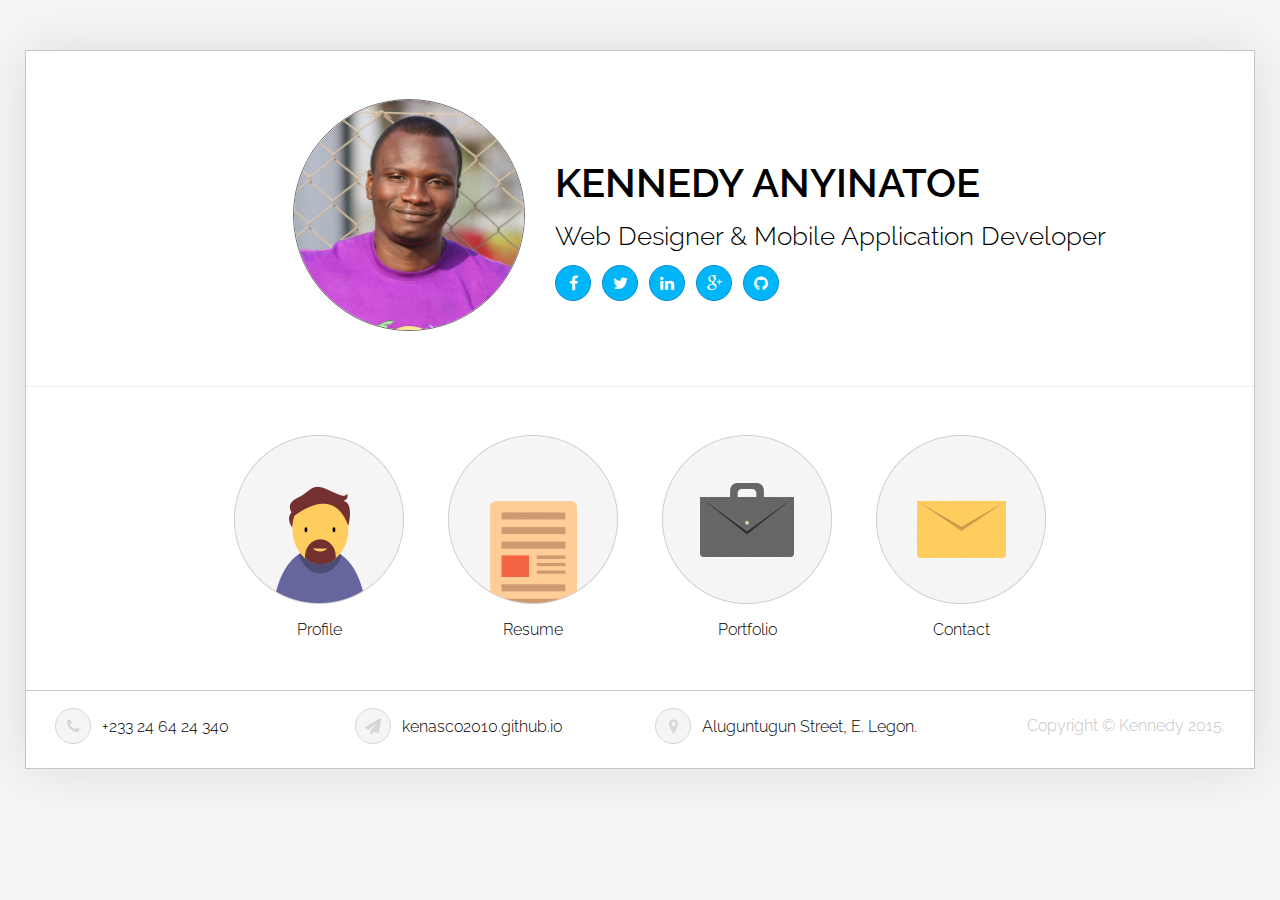
<file: index.html>
<!DOCTYPE html>
<!--[if lt IE 7 ]><html class="ie ie6" lang="en"> <![endif]-->
<!--[if IE 7 ]><html class="ie ie7" lang="en"> <![endif]-->
<!--[if IE 8 ]><html class="ie ie8" lang="en"> <![endif]-->
<!--[if (gte IE 9)|!(IE)]><!-->
<html lang="en"> <!--<![endif]-->

<head>
  <meta charset="utf-8" />
  <title>Home | online presence</title>
  <meta name="author" content="Kennedy Anyinatoe" />
  <meta name="keywords" content="Personal Online Presence,Personal_Online_Presence, Kennedy Anyinatoe, Kennedy_Anyinatoe, Kennedy, POP, kento, kenasco, kenasco2010, kenmartey, ken-martey, ken-mest" />
  <meta name="description" content="Personal Online Presence" />
  <meta name="viewport" content="width=device-width, initial-scale=1, maximum-scale=1" />
  <!-- Font Awesome -->
  <link type="text/css" media="all" href="assets/fonts/font-awesome-4.3.0/css/font-awesome.min.css" rel="stylesheet" />
  <!-- Libs CSS -->
  <link type="text/css" media="all" href="assets/boostrap-files/css/bootstrap.min.css" rel="stylesheet" />
  <!-- Animate CSS -->
  <link type="text/css" media="all" href="assets/css/animate.css" rel="stylesheet" />
  <!-- Template CSS -->
  <link type="text/css" media="all" href="assets/css/style.css" rel="stylesheet" />
  <!-- Switcher CSS -->
  <link type="text/css" media="all" href="assets/css/switcher.css" rel="stylesheet" />
  <link href="assets/css/colour-scheme/color-blue.css" rel="stylesheet" type="text/css" data-color="color-blue" media="all" id="stylesheet-new">
  <!-- Responsive CSS -->
  <link type="text/css" media="all" href="assets/css/respons.css" rel="stylesheet" />
  <!-- Style Switcher -->
  <!-- Favicons -->
  <link rel="apple-touch-icon" sizes="144x144" href="assets/img/favicons/apple-touch-icon-144x144.png" />
  <link rel="apple-touch-icon" sizes="114x114" href="assets/img/favicons/apple-touch-icon-114x114.png" />
  <link rel="apple-touch-icon" sizes="72x72" href="assets/img/favicons/apple-touch-icon-72x72.png" />
  <link rel="apple-touch-icon" href="assets/img/favicons/apple-touch-icon.png" />
  <link rel="shortcut icon" href="assets/img/favicons/favicon.png" />
  <!-- Google Fonts -->
  <link href='http://fonts.googleapis.com/css?family=Raleway:400,100,100italic,200,200italic,300,300italic,400italic,500,500italic,600,600italic,700,700italic,800,800italic,900,900italic' rel='stylesheet' type='text/css'>
  <script>
    (function(i,s,o,g,r,a,m){i['GoogleAnalyticsObject']=r;i[r]=i[r]||function(){
      (i[r].q=i[r].q||[]).push(arguments)},i[r].l=1*new Date();a=s.createElement(o),
      m=s.getElementsByTagName(o)[0];a.async=1;a.src=g;m.parentNode.insertBefore(a,m)
    })(window,document,'script','//www.google-analytics.com/analytics.js','ga');

    ga('create', 'UA-63058580-1', 'auto');
    ga('send', 'pageview');

  </script>
</head>
<body>

  <!-- Load page -->
  <div class="animationload">
    <div class="loader"></div>
  </div>
  <!-- End load page -->

  <div id="wraper">

    <!-- Start Home-header section -->
    <section class="home-header border-bottom padding-block">
      <!-- start container -->
      <div class="container">
        <!-- start row -->
        <div class="row">
          <div class="col-xs-12 col-sm-5 col-lg-5 text-right">
            <!-- Your foto -->
            <div class="foto">
              <img src="assets/img/profilepic.png" alt="Kennedy">
            </div>
            <!-- end your foto -->
          </div>
          <div class="col-xs-12 col-sm-7 col-lg-7">
            <!-- Your Name -->
            <h1 class="title">Kennedy Anyinatoe</h1>
            <!-- Your Profession -->
            <h3 class="sub-title">Web Designer & Mobile Application Developer</h3>
            <!-- social icon -->
            <div class="social">
              <ul class="animated" data-animation="fadeIn" data-animation-delay="600">
                <!-- social icons -->
                <li><a class="ukie-icons hover-animate" href="https://www.facebook.com/kennedy.anyinatoe"><i class="fa fa-facebook"></i></a></li>
                <li><a class="ukie-icons hover-animate" href="https://twitter.com/kennitwit"><i class="fa fa-twitter"></i></a></li>
                <li><a class="ukie-icons hover-animate" href="https://www.linkedin.com/profile/view?id=280978761&trk=hp-identity-name"><i class="fa fa-linkedin"></i></a></li>
                <li><a class="ukie-icons hover-animate" href="https://plus.google.com/105043027016272791499/posts"><i class="fa fa-google-plus"></i></a></li>
                <li><a class="ukie-icons hover-animate" href="https://github.com/Kenasco2010"><i class="fa fa-github"></i></a></li>

                                <!--
                                    <li><a class="ukie-icons hover-animate" href="#"><i class="fa fa-behance"></i></a></li>
                                    <li><a class="ukie-icons hover-animate" href="#"><i class="fa fa-pinterest"></i></a></li>
                                    <li><a class="ukie-icons hover-animate" href="#"><i class="fa fa-digg"></i></a></li>
                                    <li><a class="ukie-icons hover-animate" href="#"><i class="fa fa-deviantart"></i></a></li>
                                    <li><a class="ukie-icons hover-animate" href="#"><i class="fa fa-envelope-square"></i></a></li>
                                    <li><a class="ukie-icons hover-animate" href="#"><i class="fa fa-delicious"></i></a></li>
                                    <li><a class="ukie-icons hover-animate" href="#"><i class="fa fa-instagram"></i></a></li>
                                    <li><a class="ukie-icons hover-animate" href="#"><i class="fa fa-dropbox"></i></a></li>
                                    <li><a class="ukie-icons hover-animate" href="#"><i class="fa fa-skype"></i></a></li>
                                    <li><a class="ukie-icons hover-animate" href="#"><i class="fa fa-tumblr"></i></a></li>
                                    <li><a class="ukie-icons hover-animate" href="#"><i class="fa fa-vimeo-square"></i></a></li>
                                    <li><a class="ukie-icons hover-animate" href="#"><i class="fa fa-flickr"></i></a></li>
                                    <li><a class="ukie-icons hover-animate" href="#"><i class="fa fa-github-alt"></i></a></li>
                                    <li><a class="ukie-icons hover-animate" href="#"><i class="fa fa-renren"></i></a></li>
                                    <li><a class="ukie-icons hover-animate" href="#"><i class="fa fa-vk"></i></a></li>
                                    <li><a class="ukie-icons hover-animate" href="#"><i class="fa fa-xing"></i></a></li>
                                    <li><a class="ukie-icons hover-animate" href="#"><i class="fa fa-weibo"></i></a></li>
                                    <li><a class="ukie-icons hover-animate" href="#"><i class="fa fa-rss"></i></a></li>
                                  -->
                                </ul>
                              </div>
                              <!-- end social icon -->
                            </div>
                          </div>
                          <!-- end row -->
                        </div>
                        <!-- end container -->
                      </section>
                      <!-- End Home-header section -->

                      <!-- Start Menu section -->
                      <nav class="menu">
                        <!-- start container -->
                        <div class="container">
                          <!-- start row -->
                          <div class="row">
                            <div class="col-xs-12 col-sm-12 col-lg-12">

                              <!-- start menu block (profile) -->
                              <a href="profile.html" class="menu-li">
                                <!-- img menu block -->
                                <span class="foto">
                                <img src="assets/img/menu/profile.png" class="menu-img" data-img-name="profile" alt="profile">
                                </span>
                                <!-- name menu block -->
                                <span class="name">Profile</span>
                              </a>
                              <!-- end menu block (profile) -->

                              <!-- start menu block (resume) -->
                              <a href="resume.html" class="menu-li">
                                <!-- img menu block -->
                                <span class="foto">
                                  <img src="assets/img/menu/resume.png" class="menu-img" data-img-name="resume" alt="resume">
                                </span>
                                <!-- name menu block -->
                                <span class="name">Resume</span>
                              </a>
                              <!-- end menu block (resume) -->

                              <!-- start menu block (portfolio) -->
                              <a href="portfolio.html" class="menu-li">
                                <!-- img menu block -->
                                <span class="foto">
                                  <img src="assets/img/menu/portfolio.png" class="menu-img" data-img-name="portfolio" alt="portfolio">
                                </span>
                                <!-- name menu block -->
                                <span class="name">Portfolio</span>
                              </a>
                              <!-- end menu block (portfolio) -->

                              <!-- start menu block (contact) -->
                              <a href="contact.html" class="menu-li">
                                <!-- img menu block -->
                                <span class="foto">
                                  <img src="assets/img/menu/contact.png" class="menu-img" data-img-name="contact" alt="contact">
                                </span>
                                <!-- name menu block -->
                                <span class="name">Contact</span>
                              </a>
                              <!-- end menu block (contact) -->
                            </div>
                          </div>
                          <!-- end row -->
                        </div>
                        <!-- end container -->
                      </nav>
                      <!-- End Menu section -->

                      <!-- Start Footer section -->
                      <footer class="footer">
                        <!-- start container -->
                        <div class="container">
                          <!-- start row -->
                          <div class="row">
                            <!-- start phone number -->
                            <div class="col-xs-12 col-sm-6 col-lg-3">
                              <a href="index.html#" class="hover-animate">
                                <span class="ukie-icons hover-animate"><i class="fa fa-phone"></i></span> +233 24 64 24 340
                              </a>
                            </div>
                            <!-- end phone number -->
                            <!-- start email -->
                            <div class="col-xs-12 col-sm-6 col-lg-3">
                              <a href="index.html#" class="hover-animate">
                                <span class="ukie-icons hover-animate"><i class="fa fa-paper-plane"></i></span> kenasco2010.github.io
                              </a>
                            </div>
                            <!-- end email -->
                            <!-- start address -->
                            <div class="col-xs-12 col-sm-6 col-lg-3">
                              <a href="index.html#" class="hover-animate">
                                <span class="ukie-icons hover-animate"><i class="fa fa-map-marker"></i></span> Aluguntugun Street, E. Legon.
                              </a>
                            </div>
                            <!-- end address -->
                            <!-- start Copyright -->
                            <div class="col-xs-12 col-sm-6 col-lg-3 text-right">
                              <span class="copyright">Copyright © Kennedy 2015.</span>
                            </div>
                            <!-- end Copyright -->
                          </div>
                          <!-- end row -->
                        </div>
                        <!-- end container -->
                      </footer>
                      <!-- End Footer section -->

                    </div>

                    <!-- Scroll to Top -->
                    <a href="index.html#" class="btn scrollToTop"><i class="fa fa-angle-up"></i></a>
                    <!-- End Scroll to Top -->



                    <!-- Scripts -->
                    <script src="assets/js/jquery-1.11.2.min.js" type="text/javascript"></script>
                    <script src="assets/boostrap-files/js/bootstrap.min.js" type="text/javascript"></script>
                    <script src="assets/js/jquery.appear.js" type="text/javascript"></script>
                    <script src="assets/js/jquery.nicescroll.min.js" type="text/javascript"></script>
                    <script src="assets/js/jquery.mixitup.min.js" type="text/javascript"></script>
                    <script src="assets/js/jquery.magnific-popup.min.js" type="text/javascript"></script>
                    <script src="assets/js/owl.carousel.min.js" type="text/javascript"></script>
                    <script src="assets/js/jquery.inview.min.js" type="text/javascript"></script>
                    <script src="assets/js/jquery.knob.min.js" type="text/javascript"></script>
                    <script src="assets/js/jquery.cookie.js" type="text/javascript"></script>
                    <script src="assets/js/scripts.js" type="text/javascript"></script>

                  </body>
                  </html>
</file>
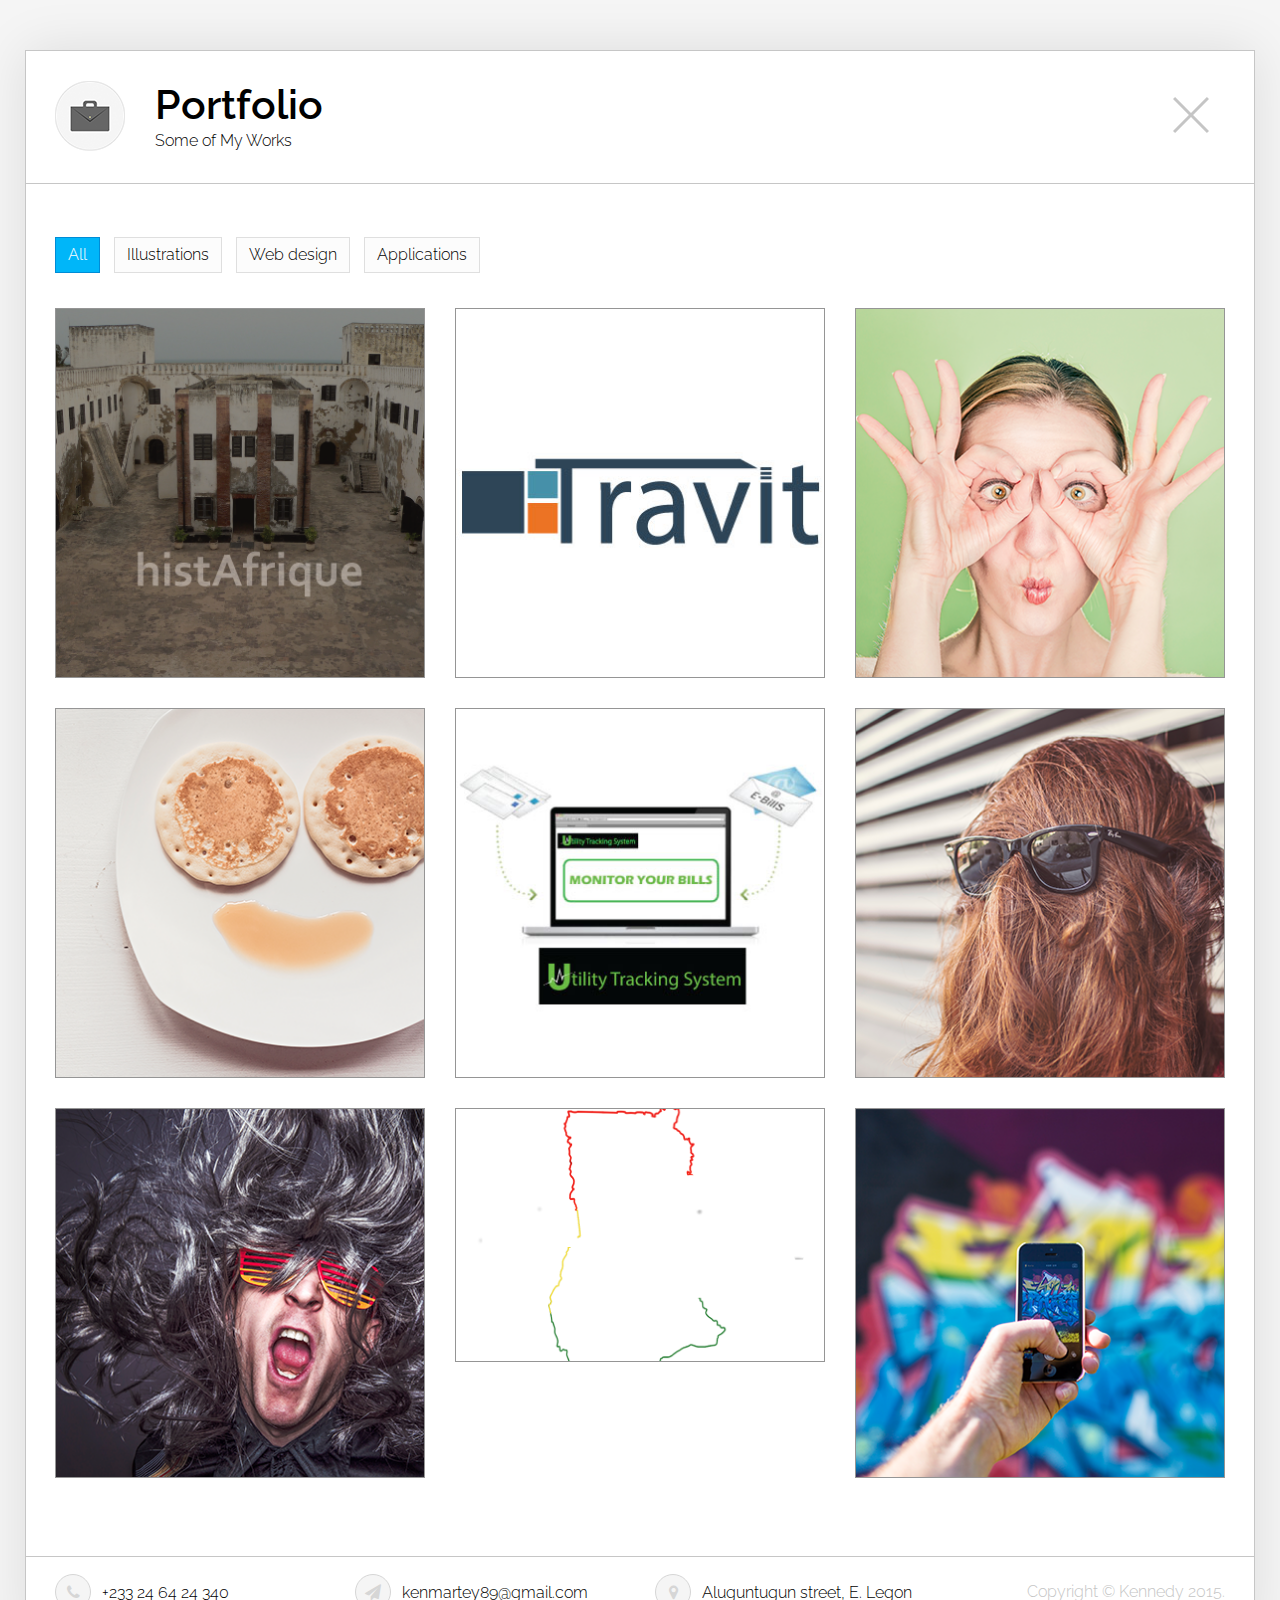
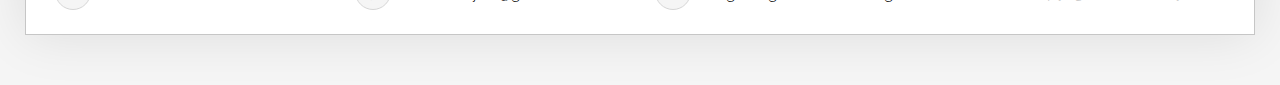
<file: portfolio.html>
<!DOCTYPE html>
<!--[if lt IE 7 ]><html class="ie ie6" lang="en"> <![endif]-->
<!--[if IE 7 ]><html class="ie ie7" lang="en"> <![endif]-->
<!--[if IE 8 ]><html class="ie ie8" lang="en"> <![endif]-->
<!--[if (gte IE 9)|!(IE)]><!-->
<html lang="en"> <!--<![endif]-->

<head>
    <meta charset="utf-8" />
    <title>Portfolio | Personal online presence</title>
    <meta name="author" content="ukieweb" />
    <meta name="keywords" content="ukieCard, css3, template, html5 template" />
    <meta name="description" content="ukieCard - Personal Vcard & Resume HTML Template" />
    <meta name="viewport" content="width=device-width, initial-scale=1, maximum-scale=1" />
    <!-- Font Awesome -->
    <link type="text/css" media="all" href="assets/fonts/font-awesome-4.3.0/css/font-awesome.min.css" rel="stylesheet" />
    <!-- Libs CSS -->
    <link type="text/css" media="all" href="assets/boostrap-files/css/bootstrap.min.css" rel="stylesheet" />
    <!-- Popup CSS -->
    <link type="text/css" media="all" href="assets/css/magnific-popup.css" rel="stylesheet" />
    <!-- Animate CSS -->
    <link type="text/css" media="all" href="assets/css/animate.css" rel="stylesheet" />
    <!-- Template CSS -->
    <link type="text/css" media="all" href="assets/css/style.css" rel="stylesheet" />
    <!-- Switcher CSS -->
    <link href="assets/css/colour-scheme/color-blue.css" rel="stylesheet" type="text/css" data-color="color-blue" media="all" id="stylesheet-new">
    <!-- Responsive CSS -->
    <link type="text/css" media="all" href="assets/css/respons.css" rel="stylesheet" />
    <!-- Favicons -->
    <link rel="apple-touch-icon" sizes="144x144" href="assets/img/favicons/apple-touch-icon-144x144.png" />
    <link rel="apple-touch-icon" sizes="114x114" href="assets/img/favicons/apple-touch-icon-114x114.png" />
    <link rel="apple-touch-icon" sizes="72x72" href="assets/img/favicons/apple-touch-icon-72x72.png" />
    <link rel="apple-touch-icon" href="assets/img/favicons/apple-touch-icon.png" />
    <link rel="shortcut icon" href="assets/img/favicons/favicon.png" />
    <!-- Google Fonts -->
    <link href='http://fonts.googleapis.com/css?family=Raleway:400,100,100italic,200,200italic,300,300italic,400italic,500,500italic,600,600italic,700,700italic,800,800italic,900,900italic' rel='stylesheet' type='text/css'>
    <script>
      (function(i,s,o,g,r,a,m){i['GoogleAnalyticsObject']=r;i[r]=i[r]||function(){
      (i[r].q=i[r].q||[]).push(arguments)},i[r].l=1*new Date();a=s.createElement(o),
      m=s.getElementsByTagName(o)[0];a.async=1;a.src=g;m.parentNode.insertBefore(a,m)
      })(window,document,'script','//www.google-analytics.com/analytics.js','ga');

      ga('create', 'UA-63058580-1', 'auto');
      ga('send', 'pageview');

    </script>
</head>
<body>

<!-- Load page -->
<div class="animationload">
    <div class="loader"></div>
</div>
<!-- End load page -->

<div id="wraper">

    <!-- Start Head section -->
    <header class="head">
        <!-- start container -->
        <div class="container">
            <!-- start row -->
            <div class="row">
                <div class="col-xs-8 col-sm-11 col-lg-11">
                    <img class="logo-page" src="assets/img/portfolio_l.png" alt="Ukieweb">
                    <!-- Title Page -->
                    <h2 class="title">Portfolio</h2>
                    <!-- Description Page -->
                    <h4 class="sub-title">Some of My Works</h4>
                </div>
                <div class="col-xs-4 col-sm-1 col-lg-1 text-right">
                    <a href="index.html" class="btn-close hover-animate"></a>
                </div>
            </div>
            <!-- end row -->
        </div>
        <!-- end container -->
    </header>
    <!-- End Head section -->

    <!-- Start Portfolio section -->
    <div class="portfolio-section padding-block">
        <!-- start container -->
        <div class="container">
            <!-- start row -->
            <div class="row">
                    <!-- Portfolio -->
                    <div class="portfolio">

                        <div class="filter_div controls">
                            <div class="col-xs-12 col-sm-12 col-lg-11">
                                <ul>
                                    <li class="hover-animate filter active" data-filter="all">All</li>
                                    <li class="hover-animate filter" data-filter=".category-1">Illustrations</li>
                                    <li class="hover-animate filter" data-filter=".category-2"> Web design</li>
                                    <li class="hover-animate filter" data-filter=".category-3">Applications</li>
                                </ul>
                            </div>
                        </div>

                        <div id="portfolio-grid">

                            <div class="mix col-xs-12 col-sm-6 col-lg-4 portfolio-item category-2">
                                <div class="within">

                                    <img src="assets/img/portfolio/histafrique.png" alt="Alt">
                                    <div class="port-item-cont">
                                        <h3 class="title">histAfrique</h3>
                                        <p class="desc">Hub of African historical places</p>
                                        <a href="portfolio.html#" class="popup-content view-work hover-animate">View details</a>
                                    </div>

                                    <div class="hidden">
                                        <div class="podrt-desc">
                                            <div class="modal-box-content">
                                                <img src="assets/img/portfolio/histafriquebig2.png" alt="Alt">
                                                <button class="mfp-close"></button>
                                                <div class="text">
                                                    <h3 class="title">histAfrique</h3>
                                                    <table>
                                                        <tr>
                                                            <td class="font-weight-m width-td">In progress</td>
                                                            <td>Jan - November 2015</td>
                                                        </tr>
                                                        <tr>
                                                            <td class="font-weight-m">Client</td>
                                                            <td>Global</td>
                                                        </tr>
                                                    </table>
                                                    <p>histAfrique is an online application that displays all historical places in Africa to world with images,
                                                      detailed history and allows anyone to leave a review based on experience.
                                                      histAfrique content is sourced from different websites of African history across the continent.
                                                      These websites are referenced.
                                                      It is also open to any person who has indepth
                                                      knowledge and interest in the subject.</p>

                                                </div>
                                            </div>
                                        </div>
                                    </div>

                                </div>
                            </div>
                            <div class="mix col-xs-12 col-sm-6 col-lg-4 portfolio-item category-2">
                                <div class="within">

                                    <img src="assets/img/portfolio/travit_small.jpg" alt="Alt">
                                    <div class="port-item-cont">
                                        <h3 class="title">Travit</h3>
                                        <p class="desc">Crowed source delivery</p>
                                        <a href="portfolio.html#" class="popup-content view-work hover-animate">View details</a>
                                    </div>

                                    <div class="hidden">
                                        <div class="podrt-desc">
                                            <div class="modal-box-content">
                                                <img src="assets/img/portfolio/travit_big.jpg" alt="Alt">
                                                <button class="mfp-close"></button>
                                                <div class="text">
                                                    <h3 class="title">Travit</h3>
                                                    <table>
                                                        <tr>
                                                            <td class="font-weight-m width-td">In progress</td>
                                                            <td>May 2015</td>
                                                        </tr>
                                                        <tr>
                                                            <td class="font-weight-m">Client</td>
                                                            <td>Ahaspora</td>
                                                        </tr>
                                                    </table>
                                                    <p>Travit is a crowed source delivery service. We connect people with delivery needs
                                                    to travellers at an affordable price</p>
                                                    <a href="http://www.travit.co" class="btn btn-color">See Live</a>
                                                </div>
                                            </div>
                                        </div>
                                    </div>

                                </div>
                            </div>
                            <div class="mix col-xs-12 col-sm-6 col-lg-4 portfolio-item category-1">
                                <div class="within">

                                    <img src="assets/img/portfolio/p1.png" alt="Alt">
                                    <div class="port-item-cont">
                                        <h3 class="title">Juscarl Airconditions</h3>
                                        <p class="desc"> Banner for A/c add</p>
                                        <a href="portfolio.html#" class="popup-content view-work hover-animate">View details</a>
                                    </div>

                                    <div class="hidden">
                                        <div class="podrt-desc">
                                            <div class="modal-box-content">
                                                <img src="assets/img/portfolio/p_b1.png" alt="Alt">
                                                <button class="mfp-close"></button>
                                                <div class="text">
                                                    <h3 class="title">Juscarl Enterprise</h3>
                                                    <table>
                                                        <tr>
                                                            <td class="font-weight-m width-td">completed</td>
                                                            <td>July 2014</td>
                                                        </tr>
                                                        <tr>
                                                            <td class="font-weight-m">Client</td>
                                                            <td>Juscarl Enterprise</td>
                                                        </tr>
                                                    </table>
                                                    <p>
                                                      Juscarl Enterprise is an Airconditions supply and installation company.
                                                        We created various designs which they use as billboard, flyers and stickers.
                                                     </p>
                                                    <a href="http://www.histafrique.com" class="btn btn-color">See Live</a>
                                                </div>
                                            </div>
                                        </div>
                                    </div>

                                </div>
                            </div>
                            <div class="mix col-xs-12 col-sm-6 col-lg-4 portfolio-item category-1">
                                <div class="within">

                                    <img src="assets/img/portfolio/p4.png" alt="Alt">
                                    <div class="port-item-cont">
                                        <h3 class="title">UTS</h3>
                                        <p class="desc">Utility Tracking System</p>
                                        <a href="portfolio.html#" class="popup-content view-work hover-animate">View details</a>
                                    </div>

                                    <div class="hidden">
                                        <div class="podrt-desc">
                                            <div class="modal-box-content">
                                                <img src="assets/img/portfolio/p_b4.png" alt="Alt">
                                                <button class="mfp-close"></button>
                                                <div class="text">
                                                    <h3 class="title">UTS</h3>
                                                    <table>
                                                        <tr>
                                                            <td class="font-weight-m width-td">Completed</td>
                                                            <td>November 2014</td>
                                                        </tr>
                                                        <tr>
                                                            <td class="font-weight-m">Client</td>
                                                            <td>Tyndale</td>
                                                        </tr>
                                                    </table>
                                                    <p>UTS is a piece of software that enables companies to keep track of their utility bills they pay everymonth.
                                                    It enables the company to know when next to pay bill and how much bill to pay per month.
                                                    It provides companies with vivid analysis on utility bills</p>
                                                    <a href="portfolio.html" class="btn btn-color">See Live</a>
                                                </div>
                                            </div>
                                        </div>
                                    </div>

                                </div>
                            </div>
                            <div class="mix col-xs-12 col-sm-6 col-lg-4 portfolio-item category-2">
                                <div class="within">

                                    <img src="assets/img/portfolio/uts_small.jpg" alt="Alt">
                                    <div class="port-item-cont">
                                        <h3 class="title">UTS</h3>
                                        <p class="desc">Utility Tracking System</p>
                                        <a href="portfolio.html#" class="popup-content view-work hover-animate">View details</a>
                                    </div>

                                    <div class="hidden">
                                        <div class="podrt-desc">
                                            <div class="modal-box-content">
                                                <img src="assets/img/portfolio/uts_big.jpg" alt="Alt">
                                                <button class="mfp-close"></button>
                                                <div class="text">
                                                    <h3 class="title">UTS</h3>
                                                    <table>
                                                        <tr>
                                                            <td class="font-weight-m width-td">Completed</td>
                                                            <td>November 2014</td>
                                                        </tr>
                                                        <tr>
                                                            <td class="font-weight-m">Client</td>
                                                            <td>Tyndale</td>
                                                        </tr>
                                                    </table>
                                                    <p>UTS is a piece of software that enables companies to keep track of their utility bills they pay everymonth.
                                                    It enables the company to know when next to pay bill and how much bill to pay per month.
                                                    It provides companies with vivid analysis on utility bills</p>
                                                </div>
                                            </div>
                                        </div>
                                    </div>

                                </div>
                            </div>
                            <div class="mix col-xs-12 col-sm-6 col-lg-4 portfolio-item category-3">
                                <div class="within">

                                    <img src="assets/img/portfolio/p6.png" alt="Alt">
                                    <div class="port-item-cont">
                                        <h3 class="title">No Project</h3>
                                        <p class="desc">No Project description</p>
                                        <a href="portfolio.html#" class="popup-content view-work hover-animate">View details</a>
                                    </div>

                                    <div class="hidden">
                                        <div class="podrt-desc">
                                            <div class="modal-box-content">
                                                <img src="assets/img/portfolio/p_b6.png" alt="Alt">
                                                <button class="mfp-close"></button>
                                                <div class="text">
                                                    <h3 class="title">No Project</h3>
                                                    <table>
                                                        <tr>
                                                            <td class="font-weight-m width-td">not Started</td>
                                                            <td>November 2014</td>
                                                        </tr>
                                                        <tr>
                                                            <td class="font-weight-m">Client</td>
                                                            <td>Envato</td>
                                                        </tr>
                                                    </table>
                                                    <p> No project description yet</p>
                                                    <a href="portfolio.html" class="btn btn-color">See Live</a>
                                                </div>
                                            </div>
                                        </div>
                                    </div>

                                </div>
                            </div>
                            <div class="mix col-xs-12 col-sm-6 col-lg-4 portfolio-item category-3">
                                <div class="within">

                                    <img src="assets/img/portfolio/p7.png" alt="Alt">
                                    <div class="port-item-cont">
                                        <h3 class="title">No Project</h3>
                                        <p class="desc">No Project description</p>
                                        <a href="portfolio.html#" class="popup-content view-work hover-animate">View details</a>
                                    </div>

                                    <div class="hidden">
                                        <div class="podrt-desc">
                                            <div class="modal-box-content">
                                                <img src="assets/img/portfolio/p_b7.png" alt="Alt">
                                                <button class="mfp-close"></button>
                                                <div class="text">
                                                    <h3 class="title">No Project</h3>
                                                    <table>
                                                        <tr>
                                                            <td class="font-weight-m width-td">Completed</td>
                                                            <td>November 2014</td>
                                                        </tr>
                                                        <tr>
                                                            <td class="font-weight-m">Client</td>
                                                            <td>Envato</td>
                                                        </tr>
                                                    </table>
                                                    <p>No Project description yet</p>
                                                    <a href="portfolio.html" class="btn btn-color">See Live</a>
                                                </div>
                                            </div>
                                        </div>
                                    </div>

                                </div>
                            </div>
                            <div class="mix col-xs-12 col-sm-6 col-lg-4 portfolio-item category-2">
                                <div class="within">

                                    <img src="assets/img/portfolio/translogo_big.png" alt="Alt">
                                    <div class="port-item-cont">
                                        <h3 class="title">TansGov</h3>
                                        <p class="desc">A web and mobile app that aggregates all the Projects by the Government</p>
                                        <a href="portfolio.html#" class="popup-content view-work hover-animate">View details</a>
                                    </div>

                                    <div class="hidden">
                                        <div class="podrt-desc">
                                            <div class="modal-box-content">
                                                <img src="assets/img/portfolio/translogo_big.png" alt="Alt">
                                                <button class="mfp-close"></button>
                                                <div class="text">
                                                    <h3 class="title">TransGov</h3>
                                                    <table>
                                                        <tr>
                                                            <td class="font-weight-m width-td">In Progress</td>
                                                            <td>May 2015 - December 2016</td>
                                                        </tr>
                                                        <tr>
                                                            <td class="font-weight-m">Client</td>
                                                            <td>Envato</td>
                                                        </tr>
                                                    </table>
                                                    <p>TransGov is a web and mobile application that shows to the whole citizens what projects the government is working on,
                                                    the progress of the project and how much money was allocated to the project.</p>
                                                    <a href="http://transgovgh.meteor.com" class="btn btn-color">See Live</a>
                                                </div>
                                            </div>
                                        </div>
                                    </div>

                                </div>
                            </div>
                            <div class="mix col-xs-12 col-sm-6 col-lg-4 portfolio-item category-2">
                                <div class="within">

                                    <img src="assets/img/portfolio/p9.png" alt="Alt">
                                    <div class="port-item-cont">
                                        <h3 class="title">Easy Discount</h3>
                                        <p class="desc">This is a web app that shows which stores have discounts at a particular time</p>
                                        <a href="portfolio.html#" class="popup-content view-work hover-animate">View details</a>
                                    </div>

                                    <div class="hidden">
                                        <div class="podrt-desc">
                                            <div class="modal-box-content">
                                                <img src="assets/img/portfolio/p_b9.png" alt="Alt">
                                                <button class="mfp-close"></button>
                                                <div class="text">
                                                    <h3 class="title">Easy Discount</h3>
                                                    <table>
                                                        <tr>
                                                            <td class="font-weight-m width-td">hult</td>
                                                            <td>November 2014</td>
                                                        </tr>
                                                        <tr>
                                                            <td class="font-weight-m">Client</td>
                                                            <td>Ghana Stores</td>
                                                        </tr>
                                                    </table>
                                                    <p>Easy Discount was a platform that displays stores with discount offers at a particular time.</p>
                                                    <a href="portfolio.html" class="btn btn-color">See Live</a>
                                                </div>
                                            </div>
                                        </div>
                                    </div>

                                </div>
                            </div>


                        </div>

                    </div>
                    <!-- end Portfolio -->
            </div>
            <!-- end row -->
        </div>
        <!-- end container -->
    </div>
    <!-- End Portfolio section -->


    <!-- Start Footer section -->
    <footer class="footer">
        <!-- start container -->
        <div class="container">
            <!-- start row -->
            <div class="row">
                <!-- start phone number -->
                <div class="col-xs-12 col-sm-6 col-lg-3">
                    <a href="portfolio.html#" class="hover-animate">
                        <span class="ukie-icons hover-animate"><i class="fa fa-phone"></i></span> +233 24 64 24 340
                    </a>
                </div>
                <!-- end phone number -->
                <!-- start email -->
                <div class="col-xs-12 col-sm-6 col-lg-3">
                    <a href="portfolio.html#" class="hover-animate">
                        <span class="ukie-icons hover-animate"><i class="fa fa-paper-plane"></i></span> kenmartey89@gmail.com
                    </a>
                </div>
                <!-- end email -->
                <!-- start address -->
                <div class="col-xs-12 col-sm-6 col-lg-3">
                    <a href="portfolio.html#" class="hover-animate">
                        <span class="ukie-icons hover-animate"><i class="fa fa-map-marker"></i></span> Aluguntugun street, E. Legon
                    </a>
                </div>
                <!-- end address -->
                <!-- start Copyright -->
                <div class="col-xs-12 col-sm-6 col-lg-3 text-right">
                    <span class="copyright">Copyright © Kennedy 2015.</span>
                </div>
                <!-- end Copyright -->
            </div>
            <!-- end row -->
        </div>
        <!-- end container -->
    </footer>
    <!-- End Footer section -->

</div>

<!-- Scroll to Top -->
<a href="portfolio.html#" class="btn scrollToTop"><i class="fa fa-angle-up"></i></a>
<!-- End Scroll to Top -->

<!-- Scripts -->
<script src="assets/js/jquery-1.11.2.min.js" type="text/javascript"></script>
<script src="assets/boostrap-files/js/bootstrap.min.js" type="text/javascript"></script>
<script src="assets/js/jquery.appear.js" type="text/javascript"></script>
<script src="assets/js/jquery.nicescroll.min.js" type="text/javascript"></script>
<script src="assets/js/jquery.mixitup.min.js" type="text/javascript"></script>
<script src="assets/js/jquery.magnific-popup.min.js" type="text/javascript"></script>
<script src="assets/js/owl.carousel.min.js" type="text/javascript"></script>
<script src="assets/js/jquery.inview.min.js" type="text/javascript"></script>
<script src="assets/js/jquery.knob.min.js" type="text/javascript"></script>
<script src="assets/js/portfolio_scripts.js" type="text/javascript"></script>
<script src="assets/js/jquery.cookie.js" type="text/javascript"></script>
<script src="assets/js/scripts.js" type="text/javascript"></script>

</body>
</html>
</file>
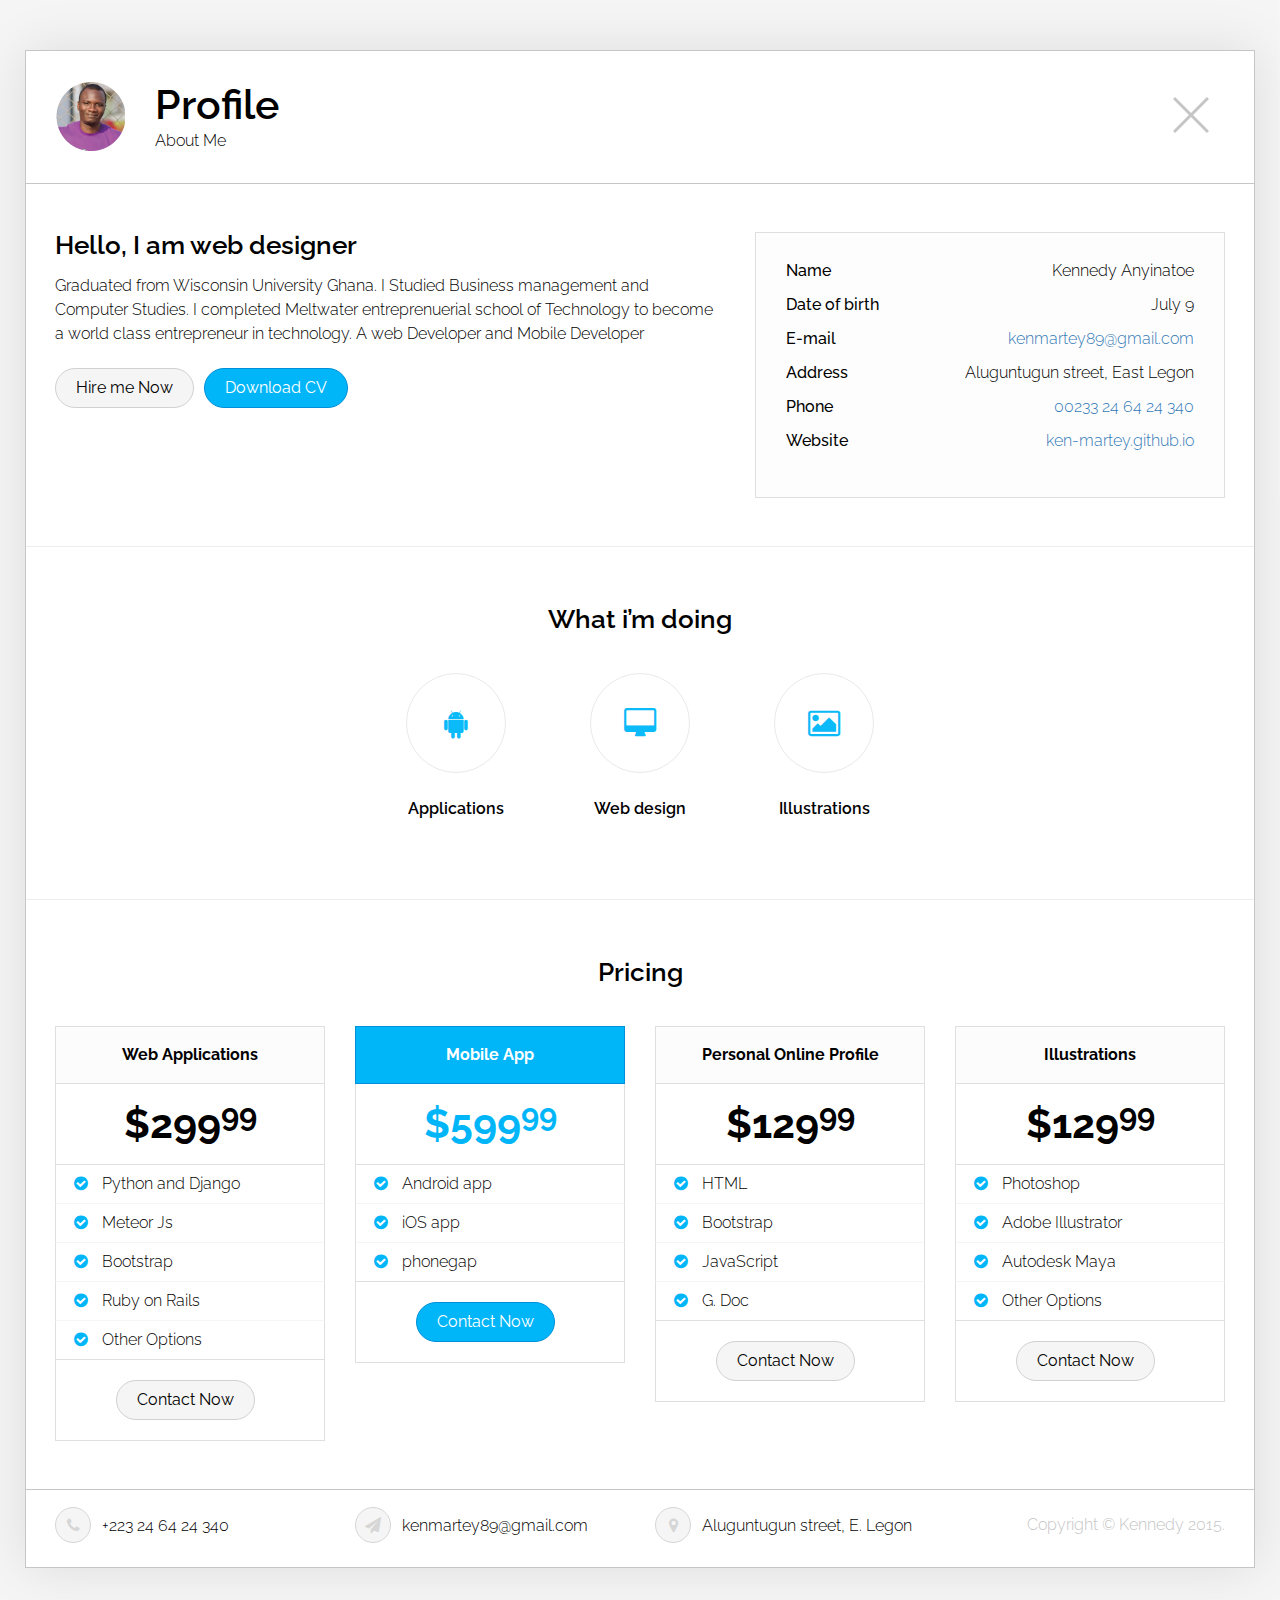
<file: profile.html>
<!DOCTYPE html>
<!--[if lt IE 7 ]><html class="ie ie6" lang="en"> <![endif]-->
<!--[if IE 7 ]><html class="ie ie7" lang="en"> <![endif]-->
<!--[if IE 8 ]><html class="ie ie8" lang="en"> <![endif]-->
<!--[if (gte IE 9)|!(IE)]><!-->
<html lang="en"> <!--<![endif]-->

<head>
  <meta charset="utf-8" />
  <title>Profile | online presence</title>
  <meta name="author" content="Kennedy Anyinatoe" />
  <meta name="keywords" content="Personal Online Presence,Personal_Online_Presence, Kennedy Anyinatoe, Kennedy_Anyinatoe, Kennedy, POP, kento, kenasco, kenasco2010, kenmartey, ken-martey, ken-mest" />
  <meta name="description" content="Personal Online Presence" />
  <meta name="viewport" content="width=device-width, initial-scale=1, maximum-scale=1" />
  <!-- Font Awesome -->
  <link type="text/css" media="all" href="assets/fonts/font-awesome-4.3.0/css/font-awesome.min.css" rel="stylesheet" />
  <!-- Libs CSS -->
  <link type="text/css" media="all" href="assets/boostrap-files/css/bootstrap.min.css" rel="stylesheet" />
  <!-- Animate CSS -->
  <link type="text/css" media="all" href="assets/css/animate.css" rel="stylesheet" />
  <!-- Template CSS -->
  <link type="text/css" media="all" href="assets/css/style.css" rel="stylesheet" />
  <!-- Switcher CSS -->
  <link href="assets/css/colour-scheme/color-blue.css" rel="stylesheet" type="text/css" data-color="color-blue" media="all" id="stylesheet-new">
  <!-- Responsive CSS -->
  <link type="text/css" media="all" href="assets/css/respons.css" rel="stylesheet" />
  <!-- Favicons -->
  <link rel="apple-touch-icon" sizes="144x144" href="assets/img/favicons/apple-touch-icon-144x144.png" />
  <link rel="apple-touch-icon" sizes="114x114" href="assets/img/favicons/apple-touch-icon-114x114.png" />
  <link rel="apple-touch-icon" sizes="72x72" href="assets/img/favicons/apple-touch-icon-72x72.png" />
  <link rel="apple-touch-icon" href="assets/img/favicons/apple-touch-icon.png" />
  <link rel="shortcut icon" href="assets/img/favicons/favicon.png" />
  <!-- Google Fonts -->
  <link href='http://fonts.googleapis.com/css?family=Raleway:400,100,100italic,200,200italic,300,300italic,400italic,500,500italic,600,600italic,700,700italic,800,800italic,900,900italic' rel='stylesheet' type='text/css'>
  <script>
    (function(i,s,o,g,r,a,m){i['GoogleAnalyticsObject']=r;i[r]=i[r]||function(){
      (i[r].q=i[r].q||[]).push(arguments)},i[r].l=1*new Date();a=s.createElement(o),
      m=s.getElementsByTagName(o)[0];a.async=1;a.src=g;m.parentNode.insertBefore(a,m)
    })(window,document,'script','//www.google-analytics.com/analytics.js','ga');

    ga('create', 'UA-63058580-1', 'auto');
    ga('send', 'pageview');

  </script>
</head>
<body>

  <!-- Load page -->
  <div class="animationload">
    <div class="loader"></div>
  </div>
  <!-- End load page -->

  <div id="wraper">

    <!-- Start Head section -->
    <header class="head">
      <!-- start container -->
      <div class="container">
        <!-- start row -->
        <div class="row">
          <div class="col-xs-8 col-sm-11 col-lg-11">
            <img class="logo-page" src="assets/img/resumePic.png" alt="Kennedy">
            <!-- Title Page -->
            <h2 class="title">Profile</h2>
            <!-- Description Page -->
            <h4 class="sub-title"> About Me</h4>
          </div>
          <div class="col-xs-4 col-sm-1 col-lg-1 text-right">
            <a href="index.html" class="btn-close hover-animate"></a>
          </div>
        </div>
        <!-- end row -->
      </div>
      <!-- end container -->
    </header>
    <!-- End Head section -->

    <!-- Start Content section -->
    <section class="content border-bottom padding-block">
      <!-- start container -->
      <div class="container">
        <!-- start row -->
        <div class="row">
          <div class="col-xs-12 col-sm-12 col-lg-7">
            <h3 class="title">Hello, I am web designer</h3>
            <p>
              Graduated from Wisconsin University Ghana.
              I Studied Business management and Computer Studies.
              I completed Meltwater entreprenuerial school of Technology to become a world class entrepreneur in technology.
              A web Developer and Mobile Developer
            </p>
            <p>

            </p>
            <p>
              <a href="contact.html" class="btn hover-animate">Hire me Now</a><a href="assets/files/cv.docx" class="btn btn-color hover-animate">Download CV</a>
            </p>
          </div>
          <div class="col-xs-12 col-sm-12 col-lg-5">
            <div class="block-grey">
              <table>
                <tr>
                  <td class="font-weight-m">Name</td>
                  <td class="text-right">Kennedy Anyinatoe</td>
                </tr>
                <tr>
                  <td class="font-weight-m">Date of birth</td>
                  <td class="text-right">July 9</td>
                </tr>
                <tr>
                  <td class="font-weight-m">E-mail</td>
                  <td class="text-right"><a href="mailto:kenmartey89@gmail.com">kenmartey89@gmail.com</a></td>
                </tr>
                <tr>
                  <td class="font-weight-m">Address</td>
                  <td class="text-right">Aluguntugun street, East Legon</td>
                </tr>
                <tr>
                  <td class="font-weight-m">Phone</td>
                  <td class="text-right"><a href="tel:00233246424340">00233 24 64 24 340</a></td>
                </tr>
                <tr>
                  <td class="font-weight-m">Website</td>
                  <td class="text-right"><a href="http://ken-martey.github.io">ken-martey.github.io</a></td>
                </tr>
              </table>
            </div>
          </div>
        </div>
        <!-- end row -->
      </div>
      <!-- end container -->
    </section>
    <!-- End Content section -->

    <!-- Start Info section -->
    <section class="info border-bottom padding-block text-center">
      <!-- start container -->
      <div class="container">
        <!-- start row -->
        <div class="row">
          <div class="col-xs-12 col-sm-12 col-lg-12">
            <h3 class="title">What i’m doing</h3>
          </div>
        </div>
        <!-- end row -->
        <!-- start row -->
        <div class="row">
          <div class="col-xs-12 col-sm-12 col-lg-12">
            <div class="circle-block ">
              <span class="icon hover-animate"><i class="fa fa-android"></i></span>
              <span class="name hover-animate">Applications</span>
            </div>
            <div class="circle-block">
              <span class="icon hover-animate"><i class="fa fa-desktop"></i></span>
              <span class="name hover-animate">Web design</span>
            </div>
            <div class="circle-block">
              <span class="icon hover-animate"><i class="fa fa-photo"></i></span>
              <span class="name hover-animate">Illustrations</span>
            </div>
          </div>
        </div>
        <!-- end row -->
      </div>
      <!-- end container -->
    </section>
    <!-- End Info section -->

    <!-- Start Pricing section -->
    <section class="pricing padding-block text-center">
      <!-- start container -->
      <div class="container">
        <!-- start row -->
        <div class="row">
          <div class="col-xs-12 col-sm-12 col-lg-12">
            <h3 class="title">Pricing</h3>
          </div>
        </div>
        <!-- end row -->
        <!-- start row -->
        <div class="row">
          <div class="col-xs-12 col-sm-6 col-lg-3">
            <div class="table-pricing">
              <div class="header-pricing">Web Applications</div>
              <div class="price-pricing">
                $299<sup>99</sup>
              </div>
              <div class="properties-pricing">
                <ul>
                  <li>
                    <span class="arrow-check"><i class="fa fa-check-circle"></i></span>
                    Python and Django
                  </li>
                  <li>
                    <span class="arrow-check"><i class="fa fa-check-circle"></i></span>
                    Meteor Js
                  </li>
                  <li>
                    <span class="arrow-check"><i class="fa fa-check-circle"></i></span>
                    Bootstrap
                  </li>
                  <li>
                    <span class="arrow-check"><i class="fa fa-check-circle"></i></span>
                    Ruby on Rails
                  </li>
                  <li>
                    <span class="arrow-check"><i class="fa fa-check-circle"></i></span>
                    Other Options
                  </li>
                </ul>
              </div>
              <div class="footer-pricing">
                <a href="contact.html" class="btn hover-animate">Contact Now</a>
              </div>
            </div>
          </div>
          <div class="col-xs-12 col-sm-6 col-lg-3">
            <div class="table-pricing best-pricing">
              <div class="header-pricing">Mobile App</div>
              <div class="price-pricing">
                $599<sup>99</sup>
              </div>
              <div class="properties-pricing">
                <ul>
                  <li>
                    <span class="arrow-check"><i class="fa fa-check-circle"></i></span>
                    Android app
                  </li>
                  <li>
                    <span class="arrow-check"><i class="fa fa-check-circle"></i></span>
                    iOS app
                  </li>
                  <li>
                    <span class="arrow-check"><i class="fa fa-check-circle"></i></span>
                    phonegap
                  </li>

                </ul>
              </div>
              <div class="footer-pricing">
                <a href="contact.html" class="btn btn-color hover-animate">Contact Now</a>
              </div>
            </div>
          </div>
          <div class="col-xs-12 col-sm-6 col-lg-3">
            <div class="table-pricing">
              <div class="header-pricing">Personal Online Profile</div>
              <div class="price-pricing">
                $129<sup>99</sup>
              </div>
              <div class="properties-pricing">
                <ul>
                  <li>
                    <span class="arrow-check"><i class="fa fa-check-circle"></i></span>
                    HTML
                  </li>
                  <li>
                    <span class="arrow-check"><i class="fa fa-check-circle"></i></span>
                    Bootstrap
                  </li>
                  <li>
                    <span class="arrow-check"><i class="fa fa-check-circle"></i></span>
                    JavaScript
                  </li>
                  <li>
                    <span class="arrow-check"><i class="fa fa-check-circle"></i></span>
                    G. Doc
                  </li>
                </ul>
              </div>
              <div class="footer-pricing">
                <a href="contact.html" class="btn hover-animate">Contact Now</a>
              </div>
            </div>
          </div>
          <div class="col-xs-12 col-sm-6 col-lg-3">
            <div class="table-pricing">
              <div class="header-pricing">Illustrations</div>
              <div class="price-pricing">
                $129<sup>99</sup>
              </div>
              <div class="properties-pricing">
                <ul>
                  <li>
                    <span class="arrow-check"><i class="fa fa-check-circle"></i></span>
                    Photoshop
                  </li>
                  <li>
                    <span class="arrow-check"><i class="fa fa-check-circle"></i></span>
                    Adobe Illustrator
                  </li>
                  <li>
                    <span class="arrow-check"><i class="fa fa-check-circle"></i></span>
                    Autodesk Maya
                  </li>

                  <li>
                    <span class="arrow-check"><i class="fa fa-check-circle"></i></span>
                    Other Options
                  </li>
                </ul>
              </div>
              <div class="footer-pricing">
                <a href="contact.html" class="btn hover-animate">Contact Now</a>
              </div>
            </div>
          </div>
        </div>
        <!-- end row -->
      </div>
      <!-- end container -->
    </section>
    <!-- End Pricing section -->

    <!-- Start Footer section -->
    <footer class="footer">
      <!-- start container -->
      <div class="container">
        <!-- start row -->
        <div class="row">
          <!-- start phone number -->
          <div class="col-xs-12 col-sm-6 col-lg-3">
            <a href="profile.html#" class="hover-animate">
              <span class="ukie-icons hover-animate"><i class="fa fa-phone"></i></span> +223 24 64 24 340
            </a>
          </div>
          <!-- end phone number -->
          <!-- start email -->
          <div class="col-xs-12 col-sm-6 col-lg-3">
            <a href="profile.html#" class="hover-animate">
              <span class="ukie-icons hover-animate"><i class="fa fa-paper-plane"></i></span> kenmartey89@gmail.com
            </a>
          </div>
          <!-- end email -->
          <!-- start address -->
          <div class="col-xs-12 col-sm-6 col-lg-3">
            <a href="profile.html#" class="hover-animate">
              <span class="ukie-icons hover-animate"><i class="fa fa-map-marker"></i></span> Aluguntugun street, E. Legon
            </a>
          </div>
          <!-- end address -->
          <!-- start Copyright -->
          <div class="col-xs-12 col-sm-6 col-lg-3 text-right">
            <span class="copyright">Copyright © Kennedy 2015.</span>
          </div>
          <!-- end Copyright -->
        </div>
        <!-- end row -->
      </div>
      <!-- end container -->
    </footer>
    <!-- End Footer section -->

  </div>

  <!-- Scroll to Top -->
  <a href="profile.html#" class="btn scrollToTop"><i class="fa fa-angle-up"></i></a>
  <!-- End Scroll to Top -->

  <!-- Scripts -->
  <script src="assets/js/jquery-1.11.2.min.js" type="text/javascript"></script>
  <script src="assets/boostrap-files/js/bootstrap.min.js" type="text/javascript"></script>
  <script src="assets/js/jquery.appear.js" type="text/javascript"></script>
  <script src="assets/js/jquery.nicescroll.min.js" type="text/javascript"></script>
  <script src="assets/js/jquery.mixitup.min.js" type="text/javascript"></script>
  <script src="assets/js/jquery.magnific-popup.min.js" type="text/javascript"></script>
  <script src="assets/js/owl.carousel.min.js" type="text/javascript"></script>
  <script src="assets/js/jquery.inview.min.js" type="text/javascript"></script>
  <script src="assets/js/jquery.knob.min.js" type="text/javascript"></script>
  <script src="assets/js/jquery.cookie.js" type="text/javascript"></script>
  <script src="assets/js/scripts.js" type="text/javascript"></script>

</body>
</html>
</file>
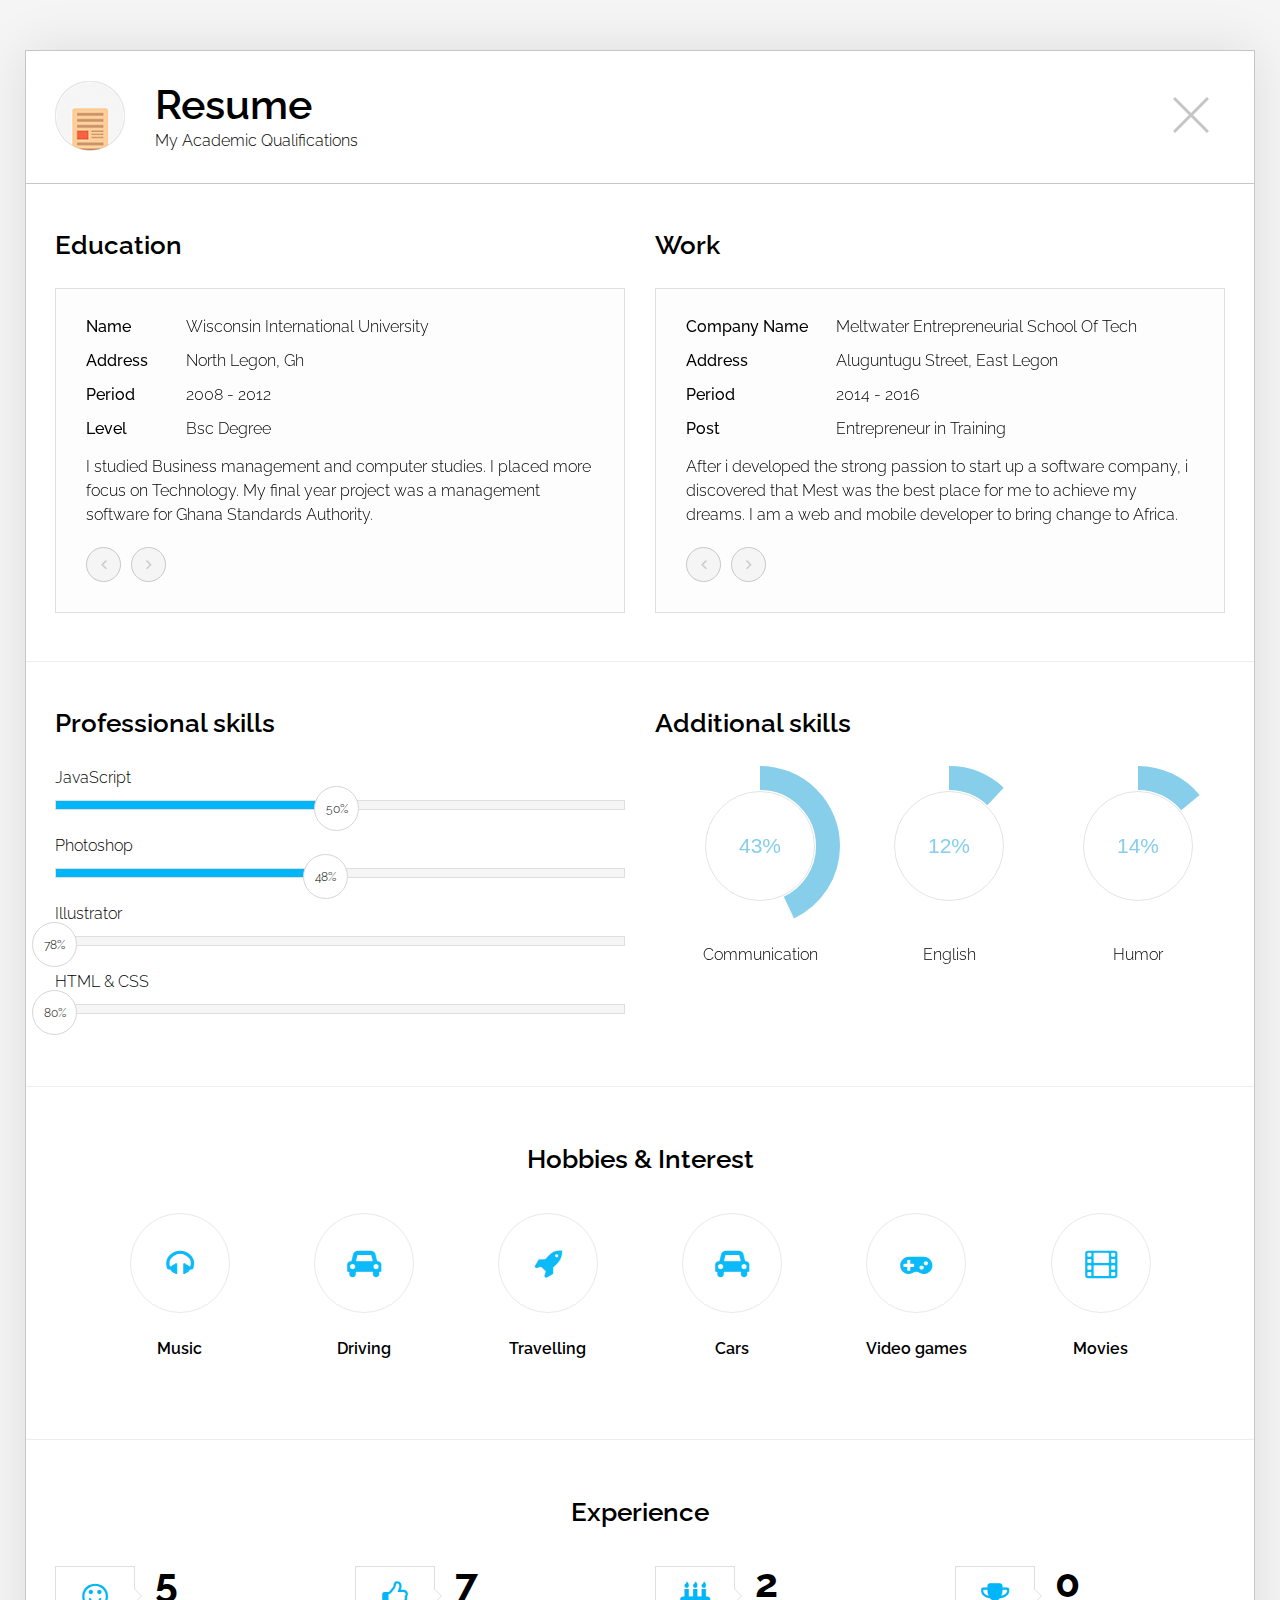
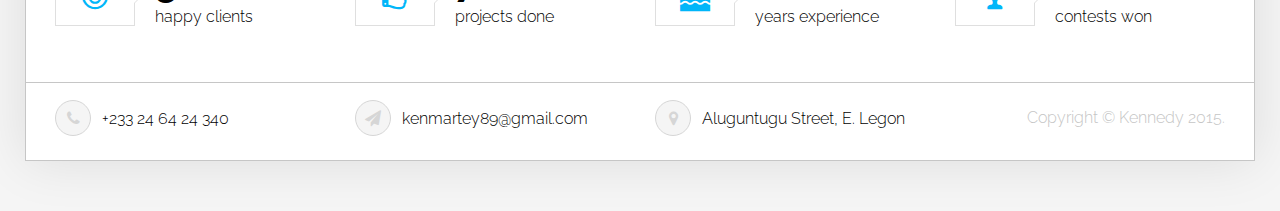
<file: resume.html>
<!DOCTYPE html>
<!--[if lt IE 7 ]><html class="ie ie6" lang="en"> <![endif]-->
<!--[if IE 7 ]><html class="ie ie7" lang="en"> <![endif]-->
<!--[if IE 8 ]><html class="ie ie8" lang="en"> <![endif]-->
<!--[if (gte IE 9)|!(IE)]><!-->
<html lang="en"> <!--<![endif]-->

<head>
    <meta charset="utf-8" />
    <title>Resume | Personal online project</title>
    <meta name="author" content="ukieweb" />
    <meta name="keywords" content="ukieCard, css3, template, html5 template" />
    <meta name="description" content="ukieCard - Personal Vcard & Resume HTML Template" />
    <meta name="viewport" content="width=device-width, initial-scale=1, maximum-scale=1" />
    <!-- Font Awesome -->
    <link type="text/css" media="all" href="assets/fonts/font-awesome-4.3.0/css/font-awesome.min.css" rel="stylesheet" />
    <!-- Libs CSS -->
    <link type="text/css" media="all" href="assets/boostrap-files/css/bootstrap.min.css" rel="stylesheet" />
    <!-- Important Owl stylesheet -->
    <link rel="stylesheet" href="assets/css/owl.carousel.css">
    <!-- Default Theme -->
    <link rel="stylesheet" href="assets/css/owl.theme.css">
    <!-- Animate CSS -->
    <link type="text/css" media="all" href="assets/css/animate.css" rel="stylesheet" />
    <!-- Template CSS -->
    <link type="text/css" media="all" href="assets/css/style.css" rel="stylesheet" />
    <!-- Switcher CSS -->
    <link href="assets/css/colour-scheme/color-blue.css" rel="stylesheet" type="text/css" data-color="color-blue" media="all" id="stylesheet-new">
    <!-- Responsive CSS -->
    <link type="text/css" media="all" href="assets/css/respons.css" rel="stylesheet" />
    <!-- Favicons -->
    <link rel="apple-touch-icon" sizes="144x144" href="assets/img/favicons/apple-touch-icon-144x144.png" />
    <link rel="apple-touch-icon" sizes="114x114" href="assets/img/favicons/apple-touch-icon-114x114.png" />
    <link rel="apple-touch-icon" sizes="72x72" href="assets/img/favicons/apple-touch-icon-72x72.png" />
    <link rel="apple-touch-icon" href="assets/img/favicons/apple-touch-icon.png" />
    <link rel="shortcut icon" href="assets/img/favicons/favicon.png" />
    <!-- Google Fonts -->
    <link href='http://fonts.googleapis.com/css?family=Raleway:400,100,100italic,200,200italic,300,300italic,400italic,500,500italic,600,600italic,700,700italic,800,800italic,900,900italic' rel='stylesheet' type='text/css'>
    <script>
      (function(i,s,o,g,r,a,m){i['GoogleAnalyticsObject']=r;i[r]=i[r]||function(){
      (i[r].q=i[r].q||[]).push(arguments)},i[r].l=1*new Date();a=s.createElement(o),
      m=s.getElementsByTagName(o)[0];a.async=1;a.src=g;m.parentNode.insertBefore(a,m)
      })(window,document,'script','//www.google-analytics.com/analytics.js','ga');

      ga('create', 'UA-63058580-1', 'auto');
      ga('send', 'pageview');

    </script>
</head>
<body>

<!-- Load page -->
<div class="animationload">
    <div class="loader"></div>
</div>
<!-- End load page -->

<div id="wraper">

    <!-- Start Head section -->
    <header class="head">
        <!-- start container -->
        <div class="container">
            <!-- start row -->
            <div class="row">
                <div class="col-xs-8 col-sm-11 col-lg-11">
                    <img class="logo-page" src="assets/img/resume_l.png" alt="Ukieweb">
                    <!-- Title Page -->
                    <h2 class="title">Resume</h2>
                    <!-- Description Page -->
                    <h4 class="sub-title">My Academic Qualifications</h4>
                </div>
                <div class="col-xs-4 col-sm-1 col-lg-1 text-right">
                    <a href="index.html" class="btn-close hover-animate"></a>
                </div>
            </div>
            <!-- end row -->
        </div>
        <!-- end container -->
    </header>
    <!-- End Head section -->

    <!-- Start Content section -->
    <section class="content padding-block border-bottom">
        <!-- start container -->
        <div class="container">
            <!-- start row -->
            <div class="row">
                <div class="col-xs-12 col-sm-12 col-lg-6">
                    <h3 class="title title-resume">Education</h3>
                    <div class="block-grey">
                        <div id="education-slider" class="owl-carousel owl-theme">
                            <div class="item">
                                <table>
                                    <tr>
                                        <td class="font-weight-m width-td">Name</td>
                                        <td>Wisconsin International University</td>
                                    </tr>
                                    <tr>
                                        <td class="font-weight-m">Address</td>
                                        <td>North Legon, Gh</td>
                                    </tr>
                                    <tr>
                                        <td class="font-weight-m">Period</td>
                                        <td>2008 - 2012 </td>
                                    </tr>
                                    <tr>
                                        <td class="font-weight-m">Level</td>
                                        <td>Bsc Degree</td>
                                    </tr>
                                </table>
                                <p>I studied Business management and computer studies.
                                  I placed more focus on Technology. My final year project was a management software
                                  for Ghana Standards Authority.
                                </p>
                            </div>
                            <div class="item">
                                <table>
                                    <tr>
                                        <td class="font-weight-m width-td">Name</td>
                                        <td>Saint Charles Senior Hign</td>
                                    </tr>
                                    <tr>
                                        <td class="font-weight-m">Address</td>
                                        <td>Tamale Northen Region</td>
                                    </tr>
                                    <tr>
                                        <td class="font-weight-m">Period</td>
                                        <td>2004 - 2008</td>
                                    </tr>
                                    <tr>
                                        <td class="font-weight-m">Level</td>
                                        <td>Wassce</td>
                                    </tr>
                                </table>
                                <p>I studied General Art during this period. My favorite subject was History,
                                  Literature and french. ICT was another area i tried to focus on but i was not really
                                  efficient due to infrusture.
                                </p>
                            </div>

                        </div>
                    </div>
                </div>
                <div class="col-xs-12 col-sm-12 col-lg-6">
                    <h3 class="title title-resume">Work</h3>
                    <div class="block-grey">
                        <div id="work-slider" class="owl-carousel owl-theme">
                            <div class="item">
                                <table>
                                    <tr>
                                        <td class="font-weight-m width-td1">Company Name</td>
                                        <td>Meltwater Entrepreneurial School Of Tech</td>
                                    </tr>
                                    <tr>
                                        <td class="font-weight-m">Address</td>
                                        <td>Aluguntugu Street, East Legon</td>
                                    </tr>
                                    <tr>
                                        <td class="font-weight-m">Period</td>
                                        <td>2014 - 2016</td>
                                    </tr>
                                    <tr>
                                        <td class="font-weight-m">Post</td>
                                        <td>Entrepreneur in Training</td>
                                    </tr>
                                </table>
                                <p>After i developed the strong passion to start up a software company,
                                  i discovered that Mest was the best place for me to achieve my dreams.
                                  I am a web and mobile developer to bring change to Africa.
                                </p>
                            </div>
                            <div class="item">
                                <table>
                                    <tr>
                                        <td class="font-weight-m width-td1">Company Name</td>
                                        <td>Genkey Africa</td>
                                    </tr>
                                    <tr>
                                        <td class="font-weight-m">Address</td>
                                        <td>East Legon</td>
                                    </tr>
                                    <tr>
                                        <td class="font-weight-m">Period</td>
                                        <td>2014 Feb - 2014 Jul</td>
                                    </tr>
                                    <tr>
                                        <td class="font-weight-m">Post</td>
                                        <td>Consultant</td>
                                    </tr>
                                </table>
                                <p>I worked as a consultant for Genkey. I worked amongst an efficient group who assembled,
                                  Tested and packaged all Election materials eg. computers, scanners etc. used in Ghana.

                                </p>
                            </div>

                        </div>
                    </div>
                </div>
            </div>
            <!-- end row -->
        </div>
        <!-- end container -->
    </section>
    <!-- End Content section -->


    <!-- Start Skills section -->
    <section class="skills border-bottom padding-block">
        <!-- start container -->
        <div class="container">
            <!-- start row -->
            <div class="row">
                <div class="col-xs-12 col-sm-12 col-lg-6">
                    <h3 class="title title-skills">Professional skills</h3>

                    <label class="progress-bar-label">JavaScript</label>
                    <div class="progress">
                        <div class="progress-bar" role="progressbar" aria-valuenow="50" aria-valuemin="0" aria-valuemax="100">
                            <span>50%</span>
                        </div>
                    </div>

                    <label class="progress-bar-label">Photoshop</label>
                    <div class="progress">
                        <div class="progress-bar" role="progressbar" aria-valuenow="48" aria-valuemin="0" aria-valuemax="100">
                            <span>48%</span>
                        </div>
                    </div>

                    <label class="progress-bar-label">Illustrator</label>
                    <div class="progress">
                        <div class="progress-bar" role="progressbar" aria-valuenow="78" aria-valuemin="0" aria-valuemax="100">
                            <span>78%</span>
                        </div>
                    </div>

                    <label class="progress-bar-label">HTML &amp; CSS</label>
                    <div class="progress">
                        <div class="progress-bar" role="progressbar" aria-valuenow="80" aria-valuemin="0" aria-valuemax="100">
                            <span>80%</span>
                        </div>
                    </div>

                </div>
                <div class="col-xs-12 col-sm-12 col-lg-6">
                    <h3 class="title title-skills">Additional skills</h3>

                    <div class="circle-progress-block">
                        <div class="circle-progress">
                            <input type="text" class="dial" value="80" data-color="#00b6f9" data-from="0" data-to="99" />
                        </div>
                        <label class="circle-progress-label">Communication</label>
                    </div>

                    <div class="circle-progress-block">
                        <div class="circle-progress">
                            <input type="text" class="dial" value="70" data-color="#00b6f9" data-from="0" data-to="99" />
                        </div>
                        <label class="circle-progress-label">English</label>
                    </div>

                    <div class="circle-progress-block">
                        <div class="circle-progress">
                            <input type="text" class="dial" value="78" data-color="#00b6f9" data-from="0" data-to="99" />
                        </div>
                        <label class="circle-progress-label">Humor</label>
                    </div>

                </div>
            </div>
            <!-- end row -->
        </div>
        <!-- end container -->
    </section>
    <!-- End Skills section -->


    <!-- Start Info section -->
    <section class="info border-bottom padding-block text-center">
        <!-- start container -->
        <div class="container">
            <!-- start row -->
            <div class="row">
                <div class="col-xs-12 col-sm-12 col-lg-12">
                    <h3 class="title">Hobbies &amp; Interest</h3>
                </div>
            </div>
            <!-- end row -->
            <!-- start row -->
            <div class="row">
                <div class="col-xs-12 col-sm-12 col-lg-12">
                    <div class="circle-block ">
                        <span class="icon hover-animate"><i class="fa fa-headphones"></i></span>
                        <span class="name hover-animate">Music</span>
                    </div>
                    <div class="circle-block">
                        <span class="icon hover-animate"><i class="fa fa-car"></i></span>
                        <span class="name hover-animate">Driving</span>
                    </div>
                    <div class="circle-block">
                        <span class="icon hover-animate"><i class="fa fa-rocket"></i></span>
                        <span class="name hover-animate">Travelling</span>
                    </div>
                    <div class="circle-block">
                        <span class="icon hover-animate"><i class="fa fa-car"></i></span>
                        <span class="name hover-animate">Cars</span>
                    </div>
                    <div class="circle-block">
                        <span class="icon hover-animate"><i class="fa fa-gamepad"></i></span>
                        <span class="name hover-animate">Video games</span>
                    </div>
                    <div class="circle-block">
                        <span class="icon hover-animate"><i class="fa fa-film"></i></span>
                        <span class="name hover-animate">Movies</span>
                    </div>
                </div>
            </div>
            <!-- end row -->
        </div>
        <!-- end container -->
    </section>
    <!-- End Info section -->

    <!-- Start Info section -->
    <section class="info padding-block text-center">
        <!-- start container -->
        <div class="container">
            <!-- start row -->
            <div class="row">
                <div class="col-xs-12 col-sm-12 col-lg-12">
                    <h3 class="title">Experience</h3>
                </div>
            </div>
            <!-- end row -->
            <!-- start row -->
            <div class="row count">
                <div class="col-xs-12 col-sm-6 col-lg-3">
                    <div class="total-numbers" data-perc="900">
                        <div class="iconspace"><i class="fa fa-smile-o"></i></div>
                        <div class="info-text">
                            <span class="sum">5</span>
                            happy clients
                        </div>
                    </div>
                </div>
                <div class="col-xs-12 col-sm-6 col-lg-3">
                    <div class="total-numbers" data-perc="900">
                        <div class="iconspace"><i class="fa fa-thumbs-o-up"></i></div>
                        <div class="info-text">
                            <span class="sum">7</span>
                            projects done
                        </div>
                    </div>
                </div>
                <div class="col-xs-12 col-sm-6 col-lg-3">
                    <div class="total-numbers" data-perc="900">
                        <div class="iconspace"><i class="fa fa-birthday-cake"></i></div>
                        <div class="info-text">
                            <span class="sum">2</span>
                            years experience
                        </div>
                    </div>
                </div>
                <div class="col-xs-12 col-sm-6 col-lg-3">
                    <div class="total-numbers" data-perc="900">
                        <div class="iconspace"><i class="fa fa-trophy"></i></div>
                        <div class="info-text">
                            <span class="sum">0</span>
                            contests won
                        </div>
                    </div>
                </div>
            </div>
            <!-- end row -->
        </div>
        <!-- end container -->
    </section>
    <!-- End Info section -->

    <!-- Start Footer section -->
    <footer class="footer">
        <!-- start container -->
        <div class="container">
            <!-- start row -->
            <div class="row">
                <!-- start phone number -->
                <div class="col-xs-12 col-sm-6 col-lg-3">
                    <a href="resume.html#" class="hover-animate">
                        <span class="ukie-icons hover-animate"><i class="fa fa-phone"></i></span> +233 24 64 24 340
                    </a>
                </div>
                <!-- end phone number -->
                <!-- start email -->
                <div class="col-xs-12 col-sm-6 col-lg-3">
                    <a href="resume.html#" class="hover-animate">
                        <span class="ukie-icons hover-animate"><i class="fa fa-paper-plane"></i></span> kenmartey89@gmail.com
                    </a>
                </div>
                <!-- end email -->
                <!-- start address -->
                <div class="col-xs-12 col-sm-6 col-lg-3">
                    <a href="resume.html#" class="hover-animate">
                        <span class="ukie-icons hover-animate"><i class="fa fa-map-marker"></i></span> Aluguntugu Street, E. Legon
                    </a>
                </div>
                <!-- end address -->
                <!-- start Copyright -->
                <div class="col-xs-12 col-sm-6 col-lg-3 text-right">
                    <span class="copyright">Copyright © Kennedy 2015.</span>
                </div>
                <!-- end Copyright -->
            </div>
            <!-- end row -->
        </div>
        <!-- end container -->
    </footer>
    <!-- End Footer section -->

</div>

<!-- Scroll to Top -->
<a href="resume.html#" class="btn scrollToTop"><i class="fa fa-angle-up"></i></a>
<!-- End Scroll to Top -->

<!-- Scripts -->
<script src="assets/js/jquery-1.11.2.min.js" type="text/javascript"></script>
<script src="assets/boostrap-files/js/bootstrap.min.js" type="text/javascript"></script>
<script src="assets/js/jquery.countTo.js" type="text/javascript"></script>
<script src="assets/js/jquery.appear.js" type="text/javascript"></script>
<script src="assets/js/jquery.nicescroll.min.js" type="text/javascript"></script>
<script src="assets/js/jquery.mixitup.min.js" type="text/javascript"></script>
<script src="assets/js/jquery.magnific-popup.min.js" type="text/javascript"></script>
<script src="assets/js/owl.carousel.min.js" type="text/javascript"></script>
<script src="assets/js/jquery.inview.min.js" type="text/javascript"></script>
<script src="assets/js/jquery.knob.min.js" type="text/javascript"></script>
<script src="assets/js/jquery.cookie.js" type="text/javascript"></script>
<script src="assets/js/scripts.js" type="text/javascript"></script>

</body>
</html>
</file>
<file: assets/css/style.css>
/* ==============================================

Template: ukieCard
Version: 1.0
Author:	Ukieweb

    - General setting
    - Home header
    - Menu section
    - Footer section
    - Home section
    - Content
    - Skills section
    - Portfolio
    - Contact
    - Info
    - Pricing
    - Total numbers
    - Animationload
    - Animated setting

================================================ */

/* ------------------
    General setting
--------------------*/
*{
    font-family: 'Raleway', Helvetica, Arial, sans-serif;
    font-weight: 300;
}
body {
    font-size: 16px;
    line-height: 24px;
    margin: 0 auto;
}
h1, h2, h3, h4, h5, h6{
    font-weight: 600;
}
h1 {
    font-size: 40px;
    line-height: 72px;
    margin-top: 48px;
    margin-bottom: 24px;
}
h2 {
    font-size: 41px;
    line-height: 48px;
    margin-top: 48px;
    margin-bottom: 24px;
}
h3 {
    font-size: 26px;
    line-height: 48px;
    margin-top: 24px;
    margin-bottom: 24px;
}
h4 {
    font-size: 16px;
    line-height: 24px;
    margin-top: 24px;
    margin-bottom: 24px;
}
p, ul, ol, pre, table, blockquote {
    margin-top: 12px;
    margin-bottom: 12px;
}
hr {
    border: 1px solid;
    margin: -1px 0;
}
ul ul, ol ol, ul ol, ol ul {
    margin-top: 0;
    margin-bottom: 0;
}
b, strong, em, small, code {
    line-height: 1;
}
table{
    margin: 0;
    padding: 0;
}
sup, sub {
    vertical-align: baseline;
    position: relative;
    top: -0.4em;
}
sub {
    top: 0.4em;
}
a{
    text-decoration: none;
    outline: none;
}
a:hover, a:visited, a:focus, a:active{
    text-decoration: none;
    outline: none;
}
.container {
    padding-right: 0px;
    padding-left: 0px;
}
.hover-animate{
    cursor: pointer;
    -webkit-transition: all 0.5s ease-in-out;
    -moz-transition: all 0.5s ease-in-out;
    -ms-transition: all 0.5s ease-in-out;
    -o-transition: all 0.5s ease-in-out;
    transition: all 0.5s ease-in-out;
}
.text-right{
    text-align: right;
}
.text-left{
    text-align: left;
}
.text-center{
    text-align: center;
}
.font-weight-m{
    font-weight: 500;
}
.social ul{
    padding: 0;
    margin: 12px 0;
}
.social li{
    display: inline-block;
    list-style: none;
}
.ukie-icons {
    display: inline-block;
    font-size: 16px;
    width: 36px;
    height: 36px;
    line-height: 36px;
    text-align: center;
    margin: 0px 7px 7px;
    border-radius: 50%;
    border-style: solid;
    border-width: 1px;
}
.ukie-icons:first-child{
    margin-left: 0px;
}
.ukie-icons:hover{
}
.btn{
    border-style: solid;
    border-width: 1px;
    padding: 0px 20px;
    line-height: 38px;
    font-size: 16px;
    border-radius: 50px;
    margin-right: 10px;
    margin-top: 10px;
}
.width-td{
    width: 100px;
}
.width-td1{
    width: 150px;
}
.btn:hover{
}
.btn-color{
}
.btn-color:hover{
}
.block-grey{
    width: 100%;
    border-style: solid;
    border-width: 1px;
    padding: 30px;
}
.block-grey table{
    width: 100%;
}
.block-grey table td{
    line-height: 16px;
    padding-bottom: 18px;
}
.border-bottom{
    border-bottom-width: 1px;
    border-bottom-style: solid;
}
.padding-block{
    padding-top: 48px;
    padding-bottom: 48px;
}
#wraper{
    border-width: 1px;
    border-style: solid;
    margin: 50px auto;
    width: 1230px;
}
.scrollToTop {
    width: 40px;
    height: 40px;
    padding: 0;
    line-height: 40px;
    text-align: center;
    position: fixed;
    bottom: 100px;
    right: 0px;
    display: none;
}


/* ------------------
    Home header
--------------------*/
.home-header .foto{
    border-radius: 50%;
    border-width: 1px;
    border-style: solid;
    width: 232px;
    height: 232px;
    overflow: hidden;
    display: inline-block;
}
.home-header .foto img{
    width: 232px;
    height: 232px;
}
.home-header .title{
    text-transform: uppercase;
    margin-bottom: 0;
}
.home-header .sub-title{
    font-weight: 300;
    margin: 0;
    line-height: 34px;
}

/* ------------------
    Menu section
--------------------*/
.menu{
    padding: 48px 0;
    text-align: center;
}
.menu .menu-li{
    display: inline-block;
    width: 170px;
    margin-left: 20px;
    margin-right: 20px;
}
.menu .menu-li .foto {
    display: block;
}
.menu .menu-li .name{
    text-underline: none;
    margin-top: 13px;
    display: block;
}

/* ------------------
    Footer section
--------------------*/
.footer{
    line-height: 36px;
    padding: 17px 0;
    border-top-width: 1px;
    border-top-style: solid;
}
.footer a{
}
.footer .ukie-icons{
}
.footer a:hover{
}
.footer a:hover .ukie-icons{
}
.footer .copyright{
}


/* ------------------
    Home section
--------------------*/
.head{
    padding-top: 30px;
    padding-bottom: 30px;
    border-bottom-width: 1px;
    border-bottom-style: solid;
}
.head .title{
    margin: 0;
}
.head .sub-title{
    margin: 0;
    font-weight: 300;
}
.head .logo-page{
    margin-right: 30px;
    float: left;
}
.head .btn-close{
    width: 36px;
    height: 36px;
    margin-top: 16px;
    margin-right: 16px;
    background-image: url("../img/close.svg");
    background-repeat: no-repeat;
    background-position: center;
    background-size: 100%;
    display: inline-block;
    cursor: pointer;
}
.head .btn-close:hover{
    -ms-transform: rotate(270deg);
    -webkit-transform: rotate(270deg);
    transform: rotate(270deg);
}


/* ------------------
    Content
--------------------*/
.content .title{
    margin: 0;
    line-height: 26px;
    margin-bottom: 16px;
}
.content .title1{
    margin: 10px auto;
}
.content .title-resume{
    margin-bottom: 30px;
}

.owl-theme p{
    padding: 0;
    margin: 0;
}
.owl-theme .owl-controls .owl-buttons div {
    width: 35px;
    height: 35px;
    line-height: 33px;
    text-align: center;
    padding: 0;
    display: inline-block;
    zoom: 1;
    margin: 0 10px 0 0;
    border-radius: 50%;
    opacity: 1;
    border-width: 1px;
    border-style: solid;
    font-size: 16px;
    -webkit-transition: all 0.5s ease-in-out;
    -moz-transition: all 0.5s ease-in-out;
    -ms-transition: all 0.5s ease-in-out;
    -o-transition: all 0.5s ease-in-out;
    transition: all 0.5s ease-in-out;
}
.owl-theme .owl-controls .owl-buttons div:hover{
}
.owl-theme .owl-controls {
    margin-top: 20px;
    text-align: left;
}

/* ------------------
    Skills section
--------------------*/
.skills .title{
    margin: 0;
    line-height: 26px;
    margin-bottom: 16px;
}
.skills .title-skills{
    margin-bottom: 30px;
}
.skills .progress-bar-label{
    font-size: 16px;
    font-weight: 300;
    margin-bottom: 10px;
}
.skills .progress-bar{
    border-width: 1px;
    border-style: solid;
    line-height: 8px;
    position: relative;
    box-shadow: none;
}
.skills .progress{
    height: 10px;
    margin-bottom: 24px;
    border-radius: 0;
    border-width: 1px;
    border-style: solid;
    box-shadow: none;
    overflow: visible;
}
.skills .progress-bar span{
    display: block;
    width: 45px;
    height: 45px;
    line-height: 45px;
    text-align: center;
    font-weight: 300;
    position: absolute;
    top: -16px;
    right: -20px;
    border-width: 1px;
    border-style: solid;
    border-radius: 50%;
}
.skills .circle-progress-block{
    text-align: center;
    width: 160px;
    display: inline-block;
    margin-left: 25px;
}
.skills .circle-progress-block input{
    font-size: 21px !important;
    font-weight: 300 !important;
    margin-top: 25px !important;
    margin-left: -135px !important;
    border-radius: 50%;
    width: 110px !important;
    height: 110px !important;
}
.skills .circle-progress{

}
.skills .circle-progress-label{
    font-size: 16px;
    font-weight: 300;
    margin-top: 10px;
    margin-bottom: 24px;
}

/* ------------------
    Portfolio
--------------------*/
.portfolio .mix{
    margin-bottom: 30px;
    padding: 0;
}
.portfolio .within {
    margin-left: 15px;
    margin-right: 15px;
    position: relative;
    border-width: 1px;
    border-style: solid;
}
.portfolio ul,
.portfolio li {
    list-style-type: none;
    padding: 0;
    margin: 0;
    text-align: left;
}
.portfolio li {
    display: inline-block;
    margin: 5px;
    font-size: 16px;
    cursor: pointer;
    line-height: 34px;
    padding: 0 12px;
    border-width: 1px;
    border-style: solid;
}
.portfolio li:hover{
}
.portfolio li.active{
}
.portfolio li:first-child{
    margin-left: 0;
}
.portfolio ul {
    margin-bottom: 30px;
}
.portfolio-item {
    display: none;
}
.portfolio img{
    width: 100%;
}
.portfolio-item .port-item-cont {
    position: absolute;
    top: 0;
    left: 0;
    width: 100%;
    height: 100%;
    text-align: center;
    padding-top: 45%;
    opacity: 0;
    -webkit-transition: all 0.5s;
    transition: all 0.5s;
}
.portfolio-item:hover .port-item-cont, .portfolio-item .port-item-cont.touch {
    opacity: 1;
    padding-top: 35%;
}
.portfolio-item:hover .within, .portfolio-item .within.touch {
}
.portfolio-item .title{
    margin: 0;
}
.portfolio-item .desc{
}
.portfolio-item a.view-work {
    font-size: 16px;
    font-weight: 400;
    display: inline-block;
    text-decoration: none;
    padding: 7px 20px;
    border-radius: 50px;
    border-width: 1px;
    border-style: solid;
}
.portfolio-item a.view-work:hover{
}

.podrt-desc {
    max-width: 770px;
    margin: auto;
    border-width: 1px;
    border-style: solid;
}
.podrt-desc p,
.podrt-desc h3 {
    padding: 20px;
    padding-bottom: 0;
}
.podrt-desc h3 {
    margin: 0;
    text-align: left;
    font-weight: 600;
    padding: 0px 0px 24px;
    line-height: 26px;
}
.podrt-desc p {
    margin: 0;
    padding: 16px 0px;
}
.podrt-desc img {
    width: 100%;
    border-bottom-width: 1px;
    border-bottom-style: solid;
}
.podrt-desc td{
    padding: 5px 0;
}
.modal-box-content {
    position: relative;
}
.modal-box-content .text{
    padding: 48px 30px;
}
.mfp-bg{
    opacity: 0.60;
}
.mfp-close-btn-in .mfp-close{
    opacity: 1;
    border-style: solid;
    border-bottom-width: 1px;
    border-left-width: 1px;
    border-top-width: 0;
    border-right-width: 0;
    width: 48px;
    height: 48px;
    text-align: center;
    line-height: 48px;
    padding: 0;
    font-size: 21px;
    cursor: pointer;
    background-image: url('../img/close.svg');
    background-repeat: no-repeat;
    background-size: 30%;
    background-position: center;
}


/* ------------------
    Contact
--------------------*/
.contact-form input{
    width: 100%;
    line-height: 48px;
    padding-left: 18px;
    padding-right: 18px;
    border-width: 1px;
    border-style: solid;
    margin-bottom: 20px;
    outline: none;
}
.contact-form input.error{
}
.contact-form input:focus, .contact-form textarea:focus{
    border-width: 1px;
    border-style: solid;
}
.contact-form input[type="submit"]{
    width: auto;
    height: auto;
    font-size: 16px;
    line-height: 38px;
    float: right;
    margin: 0;
    outline: none;
}
.contact-form .info-message-form{
    line-height: 38px;
    padding-left: 18px;
    padding-right: 68px;
    display: inline-block;
    border-width: 1px;
    border-style: solid;
    min-width: 290px;
    position: relative;
    display: none;
}
.contact-form .info-message-form p{
    padding: 0;
    margin: 0;
}
.contact-form .info-message-form.error{
    display: inline-block;
}
.contact-form .info-message-form.success{
    display: inline-block;
}
.contact-form .info-message-form .close-msg{
    position: absolute;
    right: 12px;
    top: 0px;
}
.contact-form textarea{
    width: 100%;
    height: 100px;
    padding: 18px;
    border-width: 1px;
    border-style: solid;
    margin-bottom: 10px;
    outline: none;
}
.map{
    width: 100%;
    height: 370px;
    border-width: 1px;
    border-style: solid;
}

/* ------------------
    Info
--------------------*/
.info .title{
    margin: 0 auto 30px;
}
.info .circle-block{
    display: inline-block;
    margin-left: 40px;
    margin-right: 40px;
    margin-bottom: 30px;
}
.info .circle-block .icon{
    width: 100px;
    height: 100px;
    line-height: 100px;
    text-align: center;
    font-size: 30px;
    border-style: solid;
    border-width: 1px;
    border-radius: 50%;
    display: block;
    margin-bottom: 24px;

}
.info .circle-block .name{
    font-weight: 600;
}
.info .circle-block:hover .icon{
}
.info .circle-block:hover .name{
}

/* ------------------
    Pricing
--------------------*/
.pricing .title{
    margin: 0 auto 30px;
}
.table-pricing{
    width: 100%;
}
.table-pricing .header-pricing{
    font-size: 16px;
    line-height: 56px;
    font-weight: 700;
    border-width: 1px;
    border-style: solid;
}
.table-pricing.best-pricing .header-pricing{
}
.table-pricing .price-pricing{
    line-height: 80px;
    font-size: 41px;
    font-weight: 700;
    border-top-width: 0px;
    border-bottom-width: 1px;
    border-left-width: 1px;
    border-right-width: 1px;
    border-style: solid;
}
.table-pricing.best-pricing .price-pricing{
}
.table-pricing .price-pricing sup{
    font-weight: 700;
}
.table-pricing .properties-pricing ul{
    margin: 0;
    padding: 0;
}
.table-pricing .properties-pricing li{
    list-style: none;
    line-height: 38px;
    border-top-width: 0px;
    border-bottom-width: 1px;
    border-left-width: 1px;
    border-right-width: 1px;
    border-style: solid;
    margin: 0;
    padding: 0;
    text-align: left;
    padding-left: 18px;
}
.table-pricing .properties-pricing li:last-child{
    border-bottom-width: 0px;
}
.table-pricing .properties-pricing .arrow-check{
    margin-right: 10px;
}
.table-pricing .footer-pricing{
    padding: 10px 0 20px;
    border-width: 1px;
    border-style: solid;
}

/* ------------------
    Total numbers
--------------------*/
.total-numbers{
    text-align: left;
}
.total-numbers .iconspace{
    display: block;
    float: left;
    width: 80px;
    height: 60px;
    line-height: 60px;
    font-size: 30px;
    text-align: center;
    border-width: 1px;
    border-style: solid;
    position: relative;
}
.total-numbers .iconspace:after, .total-numbers .iconspace:before {
    left: 100%;
    top: 50%;
    border: solid transparent;
    content: " ";
    height: 0;
    width: 0;
    position: absolute;
    pointer-events: none;
}
.total-numbers .iconspace:after {
    border-width: 7px;
    margin-top: -7px;
}
.total-numbers .iconspace:before {
    border-width: 8px;
    margin-top: -8px;
}
.total-numbers .info-text{
    line-height: 34px;
    margin: 0 0 0 20px;
    float: left;
}
.total-numbers .sum{
    font-size: 41px;
    font-weight: 700;
    display: block;
}

/* ------------------
    Animationload
--------------------*/
.animationload {
    position: fixed;
    top: 0;
    left: 0;
    right: 0;
    bottom: 0;
    z-index: 999999;
}
.loader {
    position: absolute;
    top: 50%;
    left: 50%;
    margin: -100px 0 0 -100px;
    width: 200px;
    height: 200px;
    background-image: url("../img/loading.gif");
    background-position: center;
    background-repeat: no-repeat;
}

/* ------------------
    Animated setting
--------------------*/
.animated{
    visibility: hidden;
}
.visible{
    visibility: visible;
}
</file>
<file: assets/css/switcher.css>
.style-switcher {
    display: block;
    position: absolute;
    top: 30px;
    width: 275px;
    -webkit-transition: all 0.5s;
    -moz-transition: all 0.5s;
    -ms-transition: all 0.5s;
    -o-transition: all 0.5s;
    transition: all 0.5s;
    border-color: #c6c6c6;
    background-color: #ffffff;
    box-shadow: 0px 0px 50px rgba(0, 0, 0, 0.1);
    border: 1px solid #C3C3C3;
    z-index: 9999999;
}

.style-open {
    background: rgb(255,255,255);
    display: inline-block;
    font-size: 20px;
    padding: 5px 16px;
    border-radius: 0 4px 4px 0;
    border-right: 1px solid #C3C3C3;
    border-top: 1px solid #C3C3C3;
    border-bottom: 1px solid #C3C3C3;
    cursor: pointer;
    position: absolute;
    z-index: 9999999;
    top: 40px;
    right: -29px;
}

.style-off {
    left: -275px;
}

.switch-colours{
    padding: 30px 30px 30px 20px;
}

.lighter{
    color: #000000;
    margin: 0 0 10px;
    font-size: 18px;
    line-height: 26px;
}

.new-colour{
    width: 40px;
    height: 30px;
    border-radius: 4px;
    border-width: 1px;
    border-style: solid;
    display: inline-block;
    margin: 7px;
}

.new-bg{
    width: 40px;
    height: 30px;
    border-radius: 4px;
    border-width: 1px;
    border-style: solid;
    display: inline-block;
    margin: 7px;
}

/* ------------------
    Colors
--------------------*/

.color-blue{
    border-color: #068cd6;
    background-color: #00b6f9;
}
.color-orange{
    border-color: #ffab00;
    background-color: #ffc400;
}
.color-purple{
    border-color: #492ca2;
    background-color: #7c4dff;
}
.color-green{
    border-color: #7cb342;
    background-color: #9ccc65;
}
.color-red{
    border-color: #d84315;
    background-color: #ff7043;
}
.color-brown{
    border-color: #8c6d4c;
    background-color: #ae8c64;
}

/* ------------------
    Backgrounds
--------------------*/
.bg-grey{
    border: 0;
    background-color: #f5f5f5;
}
.bg-dark-blue{
    border: 0;
    background-color: #263238;
}
.bg-dark-purple{
    border: 0;
    background-color: #1e1f38;
}
.bg-light-blue{
    border: 0;
    background-color: #cfd8dc;
}
.bg-brown{
    border: 0;
    background-color: #383231;
}
.bg-white{
    border: 1px solid #E8E8E8;
    background-color: #ffffff;
}


@media (max-width: 991px) {
    .style-switcher{
        display: none;
    }
}
</file>
<file: assets/css/colour-scheme/color-blue.css>
/* ==============================================

Template: ukieCard
Version: 1.0
Author:	Ukieweb

================================================ */

/* ------------------
    General setting
--------------------*/
body {
    color: #000000;
    background-color: #f5f5f5;

    /* You can select background color */
    /* background-color: #263238; */
    /* background-color: #1e1f38; */
    /* background-color: #cfd8dc; */
    /* background-color: #383231; */
    /* background-color: #ffffff; */
}
.ukie-icons {
    color: #ffffff;
    border-color: #068cd6;
    background-color: #00b6f9;
}
.ukie-icons:hover{
    background-color: #0089d5;
    color: #ffffff;
}
.btn{
    background-color: #f5f5f5;
    color: #000000;
    border-color: #d1d1d1;
}
.btn:hover{
    background-color: #d1d1d1;
    color: #ffffff;
}
.btn-color{
    border-color: #008fd9;
    background-color: #00b6f9;
    color: #ffffff;
}
.btn-color:hover{
    background-color: #008fd9;
    color: #ffffff;
}
.block-grey{
    background-color: #fdfdfd;
    border-color: #dfdfdf;
}
.border-bottom{
    border-bottom-color: #ededed;
}
#wraper{
    border-color: #c6c6c6;
    background-color: #ffffff;
    box-shadow: 0px 0px 50px rgba(0, 0, 0, 0.1);
}


/* ------------------
    Home header
--------------------*/
.home-header .foto{
    border-color: #6e6e6e;
}

/* ------------------
    Menu section
--------------------*/
.menu .menu-li .name{
    color: #000000;
}

/* ------------------
    Footer section
--------------------*/
.footer{
    border-top-color: #C6C6C6;
}
.footer a{
    color: #000000;
}
.footer .ukie-icons{
    border-color: #d6d6d6;
    background-color: #f5f5f5;
    color: #d6d6d6;
}
.footer a:hover{
    color: #00b6f9;
}
.footer a:hover .ukie-icons{
    border-color: #068cd6;
    background-color: #00b6f9;
    color: #ffffff;
}
.footer .copyright{
    color: #c5c5c5;
}


/* ------------------
    Home section
--------------------*/
.head{
    border-bottom-color: #C6C6C6;
}

/* ------------------
    Content
--------------------*/
.owl-theme .owl-controls .owl-buttons div {
    background-color: #f5f5f5;
    color: #c8c8c8;
    border-color: #c8c8c8;
}
.owl-theme .owl-controls .owl-buttons div:hover{
    color: #ffffff;
    border-color: #068cd6;
    background-color: #00b6f9;
}

/* ------------------
    Skills section
--------------------*/
.skills .progress-bar{
    background-color: #00b6f9;
    border-color: #00b6f9;
}
.skills .progress{
    background-color: #f5f5f5;
    border-color: #dfdfdf;
}
.skills .progress-bar span{
    color: #000000;
    background: #fff;
    border-color: #d6d6d6;
}
.skills .circle-progress-block input{
    border: 1px solid #e3e3e3 !important;
}

/* ------------------
    Portfolio
--------------------*/
.portfolio .within {
    border-color: #959595;
}
.portfolio li {
    color: #000000;
    border-color: #dfdfdf;
    background-color: #fcfcfc;
}
.portfolio li:hover{
    border-color: #008cd6;
}
.portfolio li.active{
    border-color: #008cd6;
    color: #ffffff;
    background-color: #00b6f9;
}
.portfolio-item .port-item-cont {
    background: rgba(0, 182, 249, 0.90);
}
.portfolio-item:hover .within, .portfolio-item .within.touch {
    border-color: #008cd6;
}
.portfolio-item .title{
    color: #fff;
}
.portfolio-item .desc{
    color: #fff;
}
.portfolio-item a.view-work {
    background-color: #ffffff;
    color: #000000;
    border-color: #008cd6;
}
.portfolio-item a.view-work:hover{
    background-color: #008cd6;
    color: #ffffff;
}

.podrt-desc {
    background-color: #fff;
    border-color: #959595;
    box-shadow: 0px 0px 50px #D2D2D2;
}
.podrt-desc img {
    border-bottom-color: #959595;
}
.mfp-bg{
    background-color: #ffffff;
}
.mfp-close-btn-in .mfp-close{
    background-color: #fff;
    border-color: #959595;
}


/* ------------------
    Contact
--------------------*/
.contact-form input{
    border-color: #dfdfdf;
}
.contact-form input.error{
    border: 1px solid #d61516;
}
.contact-form input:focus, .contact-form textarea:focus{
    border-color: #068cd6;
}
.contact-form input[type="submit"]{
    border-color: #068cd6;
}
.contact-form .info-message-form{
    background-color: #ffffff;
    border-color: #dfdfdf;
    color: #dfdfdf;
}
.contact-form .info-message-form.error{
    background-color: #ff5151;
    border-color: #d61516;
    color: #ffffff;
}
.contact-form .info-message-form.success{
    background-color: #5bb433;
    border-color: #00690b;
    color: #ffffff;
}
.contact-form textarea{
    border-color: #dfdfdf;
}
.map{
    border-color: #dfdfdf;
}

/* ------------------
    Info
--------------------*/
.info .circle-block .icon{
    color: #0abaf9;
    border-color: #e9e9e9;
}
.info .circle-block:hover .icon{
    border-color: #0a91d8;
}
.info .circle-block:hover .name{
    color: #0ab9f8;
}

/* ------------------
    Pricing
--------------------*/
.table-pricing .header-pricing{
    border-color: #dfdfdf;
    background-color: #fcfcfc;
}
.table-pricing.best-pricing .header-pricing{
    color: #ffffff;
    background-color: #00b6f9;
    border-color: #008fd9;
}
.table-pricing .price-pricing{
    border-color: #dfdfdf;
}
.table-pricing.best-pricing .price-pricing{
    color: #00b6f9;
}
.table-pricing .properties-pricing li{
    border-color: #dfdfdf;
    border-bottom-color: #f5f5f5;
}
.table-pricing .properties-pricing .arrow-check{
    color: #00b6f9;
}
.table-pricing .footer-pricing{
    border-color: #dfdfdf;
}

/* ------------------
    Total numbers
--------------------*/
.total-numbers .iconspace{
    color: #00b6f9;
    border-color: #dfdfdf;
}
.total-numbers .iconspace:after {
    border-color: rgba(255, 255, 255, 0);
    border-left-color: #fff;
}
.total-numbers .iconspace:before {
    border-color: rgba(223, 223, 223, 0);
    border-left-color: #dfdfdf;
}

/* ------------------
    Animationload
--------------------*/
.animationload {
    background-color: #ffffff;
}
</file>
<file: assets/css/respons.css>
@media (max-width: 1230px) {
    #wraper{
        width: 100%;
    }
}

@media (max-width: 991px) {
    .row{
        margin-left: 0;
        margin-right: 0;
    }
    .menu .menu-li {
        margin-bottom: 20px;
    }
    .footer .col-sm-6{
        text-align: left;
        margin: 5px 0;
    }
    .col-xs-12, .col-sm-12{
        margin-bottom: 30px;
    }
    .col-xs-12:last-child, .col-sm-12:last-child{
        margin-bottom: 0px;
    }
}

@media (max-width: 768px) {
    #wraper{
        font-size: 14px;
        margin-top: 0;
        margin-bottom: 0;
    }
    .home-header{
        text-align: center;
    }
    .home-header .foto{
        display: block;
        margin: 0 auto;
    }
    .home-header .title{
        margin-top: 0px;
        font-size: 36px;
        line-height: 40px;
    }
    .home-header .sub-title {
        line-height: 28px;
        font-size: 20px;
    }
    .head .logo-page {
        margin-right: 10px;
    }
    .head .title {
        font-size: 32px;
        line-height: 38px;
    }
    .head .sub-title {
        font-size: 12px;
        line-height: 18px;
    }
    .block-grey {
        padding: 20px 10px;
        font-size: 14px;
    }
    .skills .circle-progress-block {
        display: block;
        margin: 0 auto;
    }
    .footer .col-sm-6, .footer .col-xs-12{
        text-align: center;
    }
}
</file>
